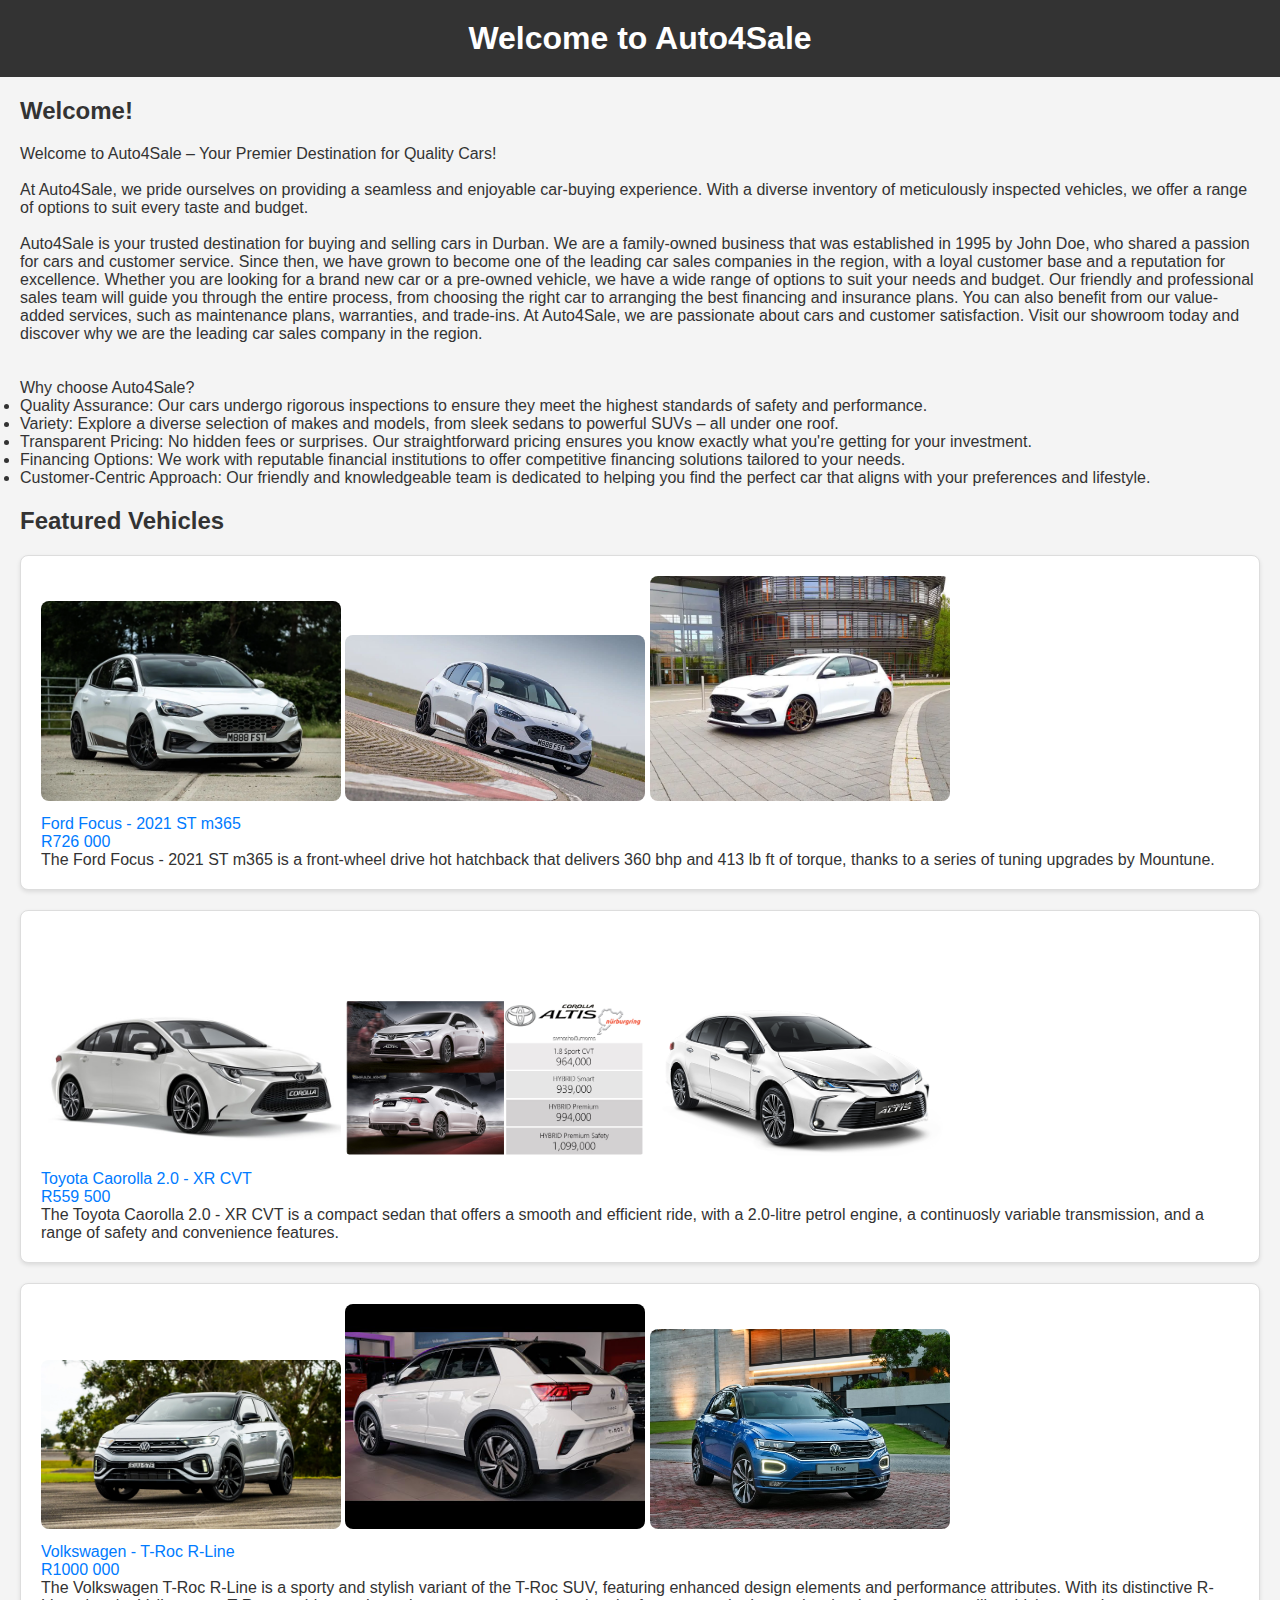
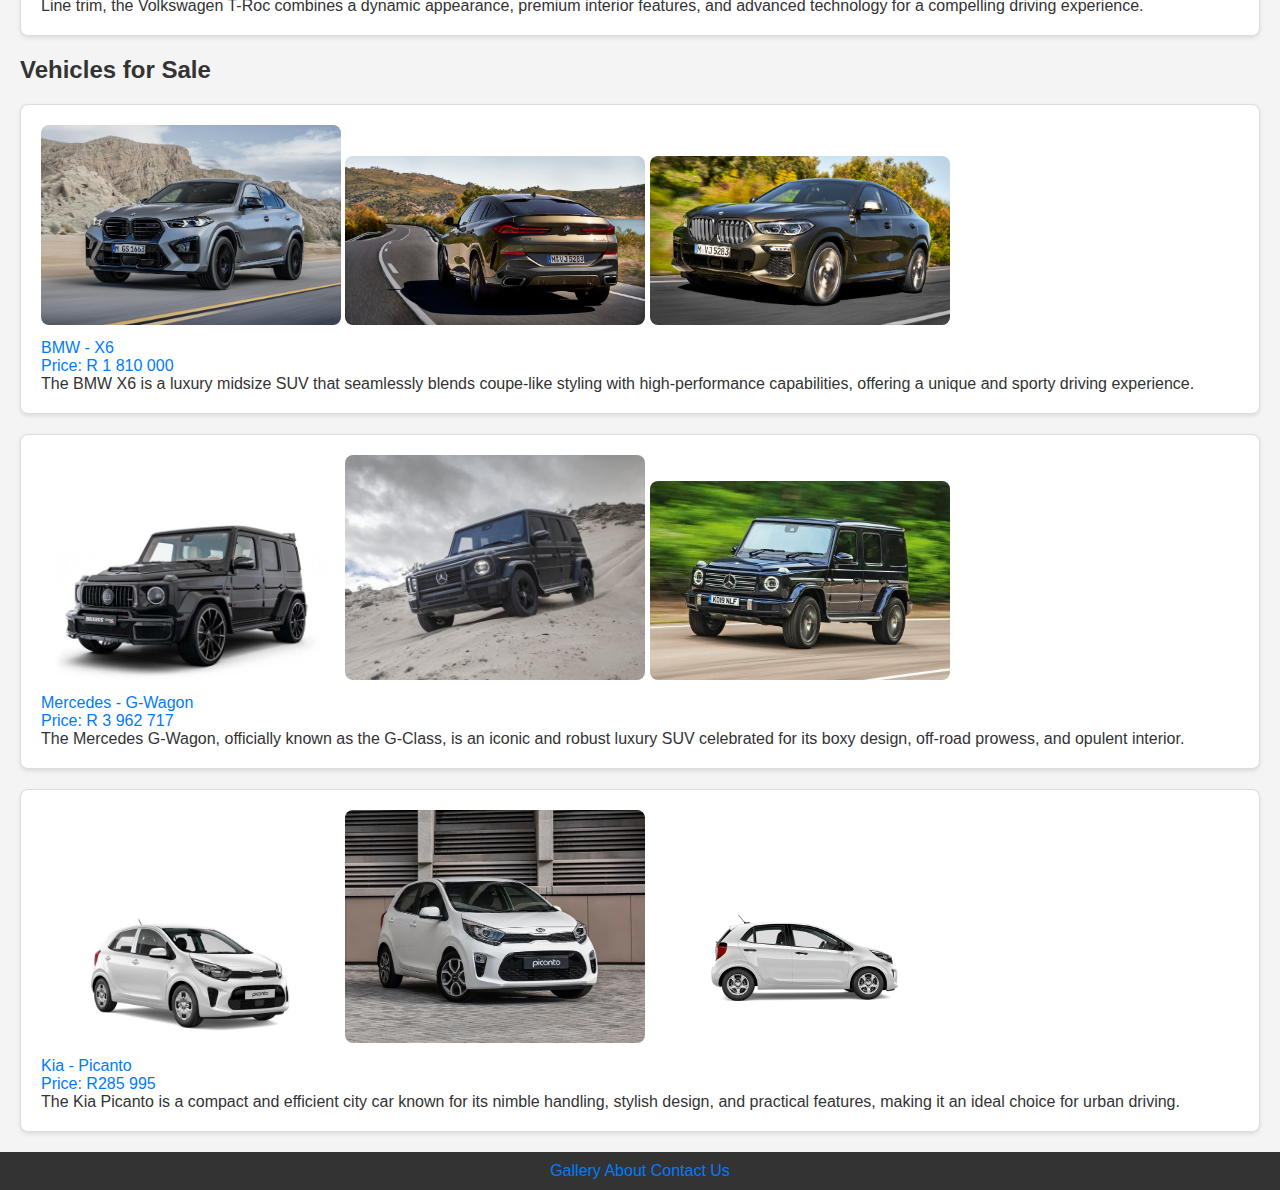
<file: index.html>
<!DOCTYPE html>
<html lang="en">
<head>
    <meta charset="UTF-8">
    <meta name="viewport" content="width=device-width, initial-scale=1.0">
    <link rel="stylesheet" href="style.css">
    <title>Auto4Sale</title>
</head>
<body>

    <header>
        <h1>Welcome to Auto4Sale</h1>
    </header>
    
    <section id="about">
        <h2>Welcome!</h2>
        <p>Welcome to Auto4Sale – Your Premier Destination for Quality Cars!</p>
        <br>
        <p>At Auto4Sale, we pride ourselves on providing a seamless and enjoyable car-buying experience. With a diverse inventory of meticulously inspected vehicles, we offer a range of options to suit every taste and budget.</p>
        <br>
        <p>Auto4Sale is your trusted destination for buying and selling cars in Durban. We are a family-owned business that was established in 1995 by John Doe, who shared a passion for cars and customer service. Since then, we have grown to become one of the leading car sales companies in the region, with a loyal customer base and a reputation for excellence. Whether you are looking for a brand new car or a pre-owned vehicle, we have a wide range of options to suit your needs and budget. Our friendly and professional sales team will guide you through the entire process, from choosing the right car to arranging the best financing and insurance plans. You can also benefit from our value-added services, such as maintenance plans, warranties, and trade-ins. At Auto4Sale, we are passionate about cars and customer satisfaction. Visit our showroom today and discover why we are the leading car sales company in the region.</p>
        <br>
        <br>
        <p>Why choose Auto4Sale?</p>
        <li>Quality Assurance: Our cars undergo rigorous inspections to ensure they meet the highest standards of safety and performance.</li>
        <li>Variety: Explore a diverse selection of makes and models, from sleek sedans to powerful SUVs – all under one roof.</li>
        <li>Transparent Pricing: No hidden fees or surprises. Our straightforward pricing ensures you know exactly what you're getting for your investment.</li>
        <li>Financing Options: We work with reputable financial institutions to offer competitive financing solutions tailored to your needs.</li>
        <li>Customer-Centric Approach: Our friendly and knowledgeable team is dedicated to helping you find the perfect car that aligns with your preferences and lifestyle.</li>
    </section>

    <section id="featured">
        <h2>Featured Vehicles</h2>
        <!-- Featured vehicles list goes here -->
        <!-- Example: -->
        <div class="vehicle">
            <img src="images/ford.webp" width="300" height="300" alt="Car 1"> <img src="images/ford4.jpg" width="300" height="300" alt="Car 1"> <img src="images/ford3.webp" width="300" height="300" alt="Car 1">
            <a href="ford.html"><p>Ford Focus - 2021 ST m365</p></a>
            <a href="ford.html"><p>R726 000</p></a>
            <p>The Ford Focus - 2021 ST m365 is a front-wheel drive hot hatchback that delivers 360 bhp and 413 lb ft of torque, thanks to a series of tuning upgrades by  Mountune.</p>
        </div>
        <div class="vehicle">
            <img src="images/toyota.jpg" width="300" height="300" alt="Car 2"> <img src="images/toyota3.jpg" width="300" height="300" alt="Car 2"> <img src="images/toyota1.png" width="300" height="300" alt="Car 2">
            <a href="toyota.html"><p>Toyota Caorolla 2.0 - XR CVT</p></a>
            <a href="ford.html"><p>R559 500</p></a>
            <p>The Toyota Caorolla 2.0 - XR CVT is a compact sedan that offers a smooth and efficient ride, with a 2.0-litre petrol engine, a continuosly variable transmission, and a range of safety and convenience features.</p>
            
        </div>
        <div class="vehicle">
            <img src="images/VW.webp" width="300" height="300" alt="Car 3"> <img src="images/vw1.jpg" width="300" height="300" alt="Car 2"> <img src="images/vw3.jpg" width="300" height="300" alt="Car 2">
            <a href="volkswagen.html"><p>Volkswagen - T-Roc R-Line</p></a> 
            <a href="ford.html"><p>R1000 000</p></a>
            <p>The Volkswagen T-Roc R-Line is a sporty and stylish variant of the T-Roc SUV, featuring enhanced design elements and performance attributes. With its distinctive R-Line trim, the Volkswagen T-Roc combines a dynamic appearance, premium interior features, and advanced technology for a compelling driving experience.</p>
            
        </div>
    </section>
    
    <section id="forsale">
        <h2>Vehicles for Sale</h2>
        <!-- Vehicles for sale list goes here -->
        <!-- Example: -->
        <div class="vehicle">
            <img src="images/bmw.jpg" width="300" height="300" alt="Car 4"> <img src="images/x6%205.webp" width="300" height="300" alt="Car 4"> <img src="images/X5%204.jpg" width="300" height="300" alt="Car 4">
            <a href="bmw.html"><p>BMW - X6</p></a> 
            <a href="bmw.html"><p>Price: R 1 810 000</p></a> 
            <p>The BMW X6 is a luxury midsize SUV that seamlessly blends coupe-like styling with high-performance capabilities, offering a unique and sporty driving experience.</p>
        </div>
        <div class="vehicle">
            <img src="images/mercedes.jpg" width="300" height="300" alt="Car 5"> <img src="images/gwagon3.jpg" width="300" height="300" alt="Car 5"> <img src="images/gwagon1.webp" width="300" height="300" alt="Car 5">
            <a href="mercedes.html"><p>Mercedes - G-Wagon</p></a> 
            <a href="mercedes.html"><p>Price: R 3 962 717</p></a>
            <p>The Mercedes G-Wagon, officially known as the G-Class, is an iconic and robust luxury SUV celebrated for its boxy design, off-road prowess, and opulent interior.</p>
        </div>
        <div class="vehicle">
            <img src="images/kia.jpg" width="300" height="300" alt="Car 5"> <img src="images/kia2.webp" width="300" height="300" alt="Car 5"> <img src="images/kia3.webp" width="300" height="300" alt="Car 5">
            <a href="kia.html"><p>Kia - Picanto</p></a>
            <a href="kia.html"><p>Price: R285 995</p></a>
            <p>The Kia Picanto is a compact and efficient city car known for its nimble handling, stylish design, and practical features, making it an ideal choice for urban driving.</p>
        </div>
    </section>

    <footer>
        <a href="forsale.html">Gallery</a>
        <a href="about.html">About</a>
        <a href="contact.html">Contact Us</a>
    </footer>

</body>
</html>
</file>
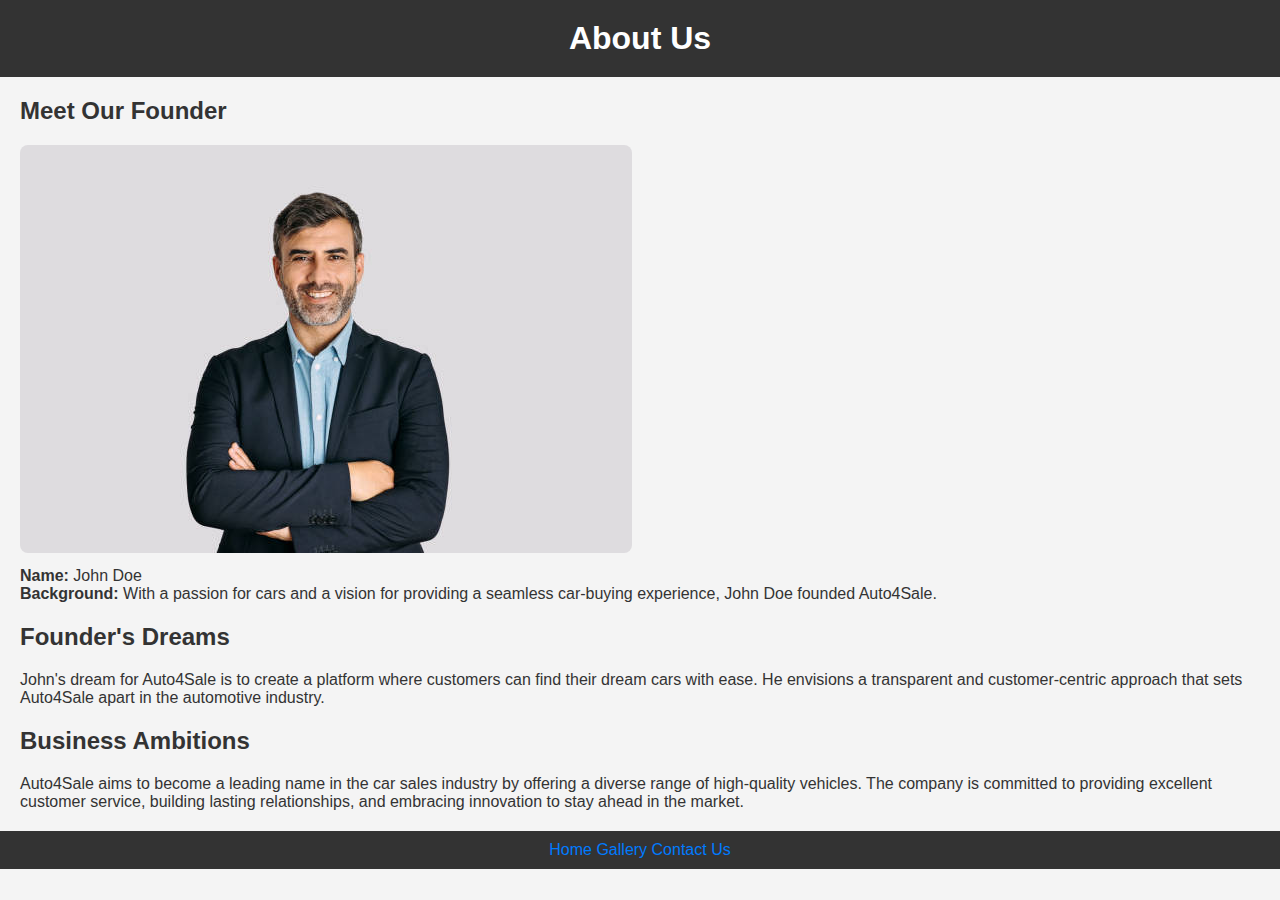
<file: about.html>
<!DOCTYPE html>
<html lang="en">
<head>
    <meta charset="UTF-8">
    <meta name="viewport" content="width=device-width, initial-scale=1.0">
    <link rel="stylesheet" href="style.css">
    <title>Auto4Sale</title>
</head>
<body>

    <header>
        <h1>About Us</h1>
    </header>

    <section id="founder">
        <h2>Meet Our Founder</h2>
        <img src="images/businessman.jpg" alt="Founder Image">
        <p><strong>Name:</strong> John Doe</p>
        <p><strong>Background:</strong> With a passion for cars and a vision for providing a seamless car-buying experience, John Doe founded Auto4Sale.</p>
    </section>

    <section id="dreams">
        <h2>Founder's Dreams</h2>
        <p>John's dream for Auto4Sale is to create a platform where customers can find their dream cars with ease. He envisions a transparent and customer-centric approach that sets Auto4Sale apart in the automotive industry.</p>
    </section>

    <section id="ambitions">
        <h2>Business Ambitions</h2>
        <p>Auto4Sale aims to become a leading name in the car sales industry by offering a diverse range of high-quality vehicles. The company is committed to providing excellent customer service, building lasting relationships, and embracing innovation to stay ahead in the market.</p>
    </section>

    <footer>
        <a href="index.html">Home</a>
        <a href="forsale.html">Gallery</a>
        <a href="contact.html">Contact Us</a>
    </footer>

</body>
</html>
</file>
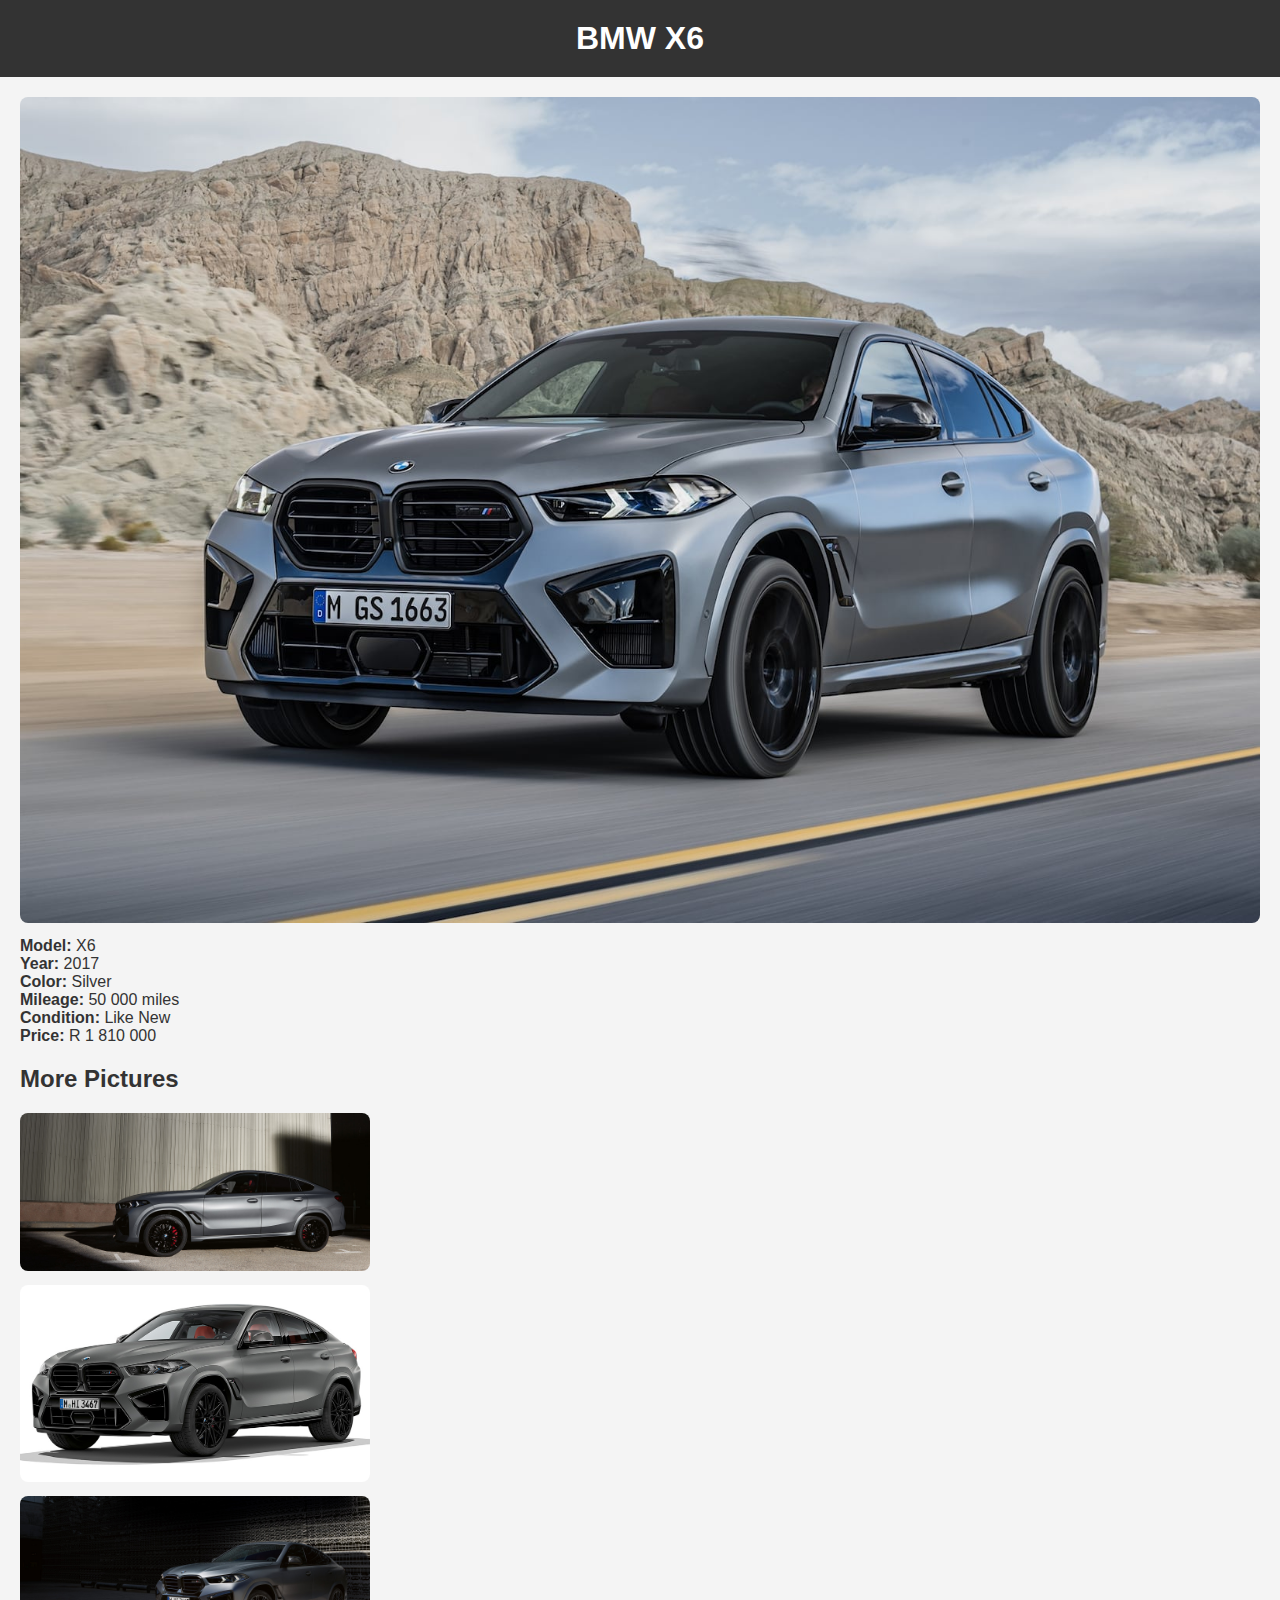
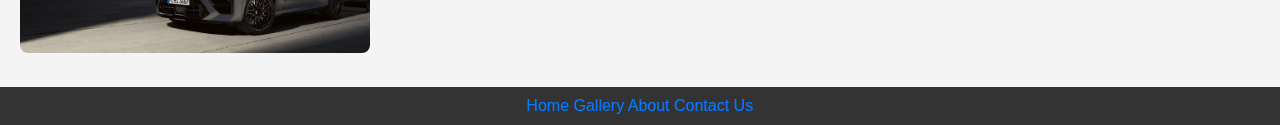
<file: bmw.html>
<!DOCTYPE html>
<html lang="en">
<head>
    <meta charset="UTF-8">
    <meta name="viewport" content="width=device-width, initial-scale=1.0">
    <link rel="stylesheet" href="style.css">
    <title>BMW X6 | Auto4Sale</title>
</head>
<body>

    <header>
        <h1>BMW X6</h1>
    </header>

    <section id="car-details">
        <img src="images/bmw.jpg" alt="Car 2">
        <p><strong>Model:</strong> X6</p>
        <p><strong>Year:</strong> 2017</p>
        <p><strong>Color:</strong> Silver</p>
        <p><strong>Mileage:</strong> 50 000 miles</p>
        <p><strong>Condition:</strong> Like New</p>
        <p><strong>Price:</strong> R 1 810 000</p>
    </section>

    <section id="car-gallery">
        <h2>More Pictures</h2>
        <div class="image">
            <img src="images/bmw1.jpg" width="350" height="350" alt="Car 1 - Image 1">
        </div>
        <div class="image">
            <img src="images/bmw2.jpg" width="350" height="350" alt="Car 1 - Image 2">
        </div>
        <div class="image">
            <img src="images/bmw3.jpg" width="350" height="350" alt="Car 1 - Image 3">
        </div>
    </section>

    <footer>
        <a href="index.html">Home</a>
        <a href="forsale.html">Gallery</a>
        <a href="about.html">About</a>
        <a href="contact.html">Contact Us</a>
    </footer>

</body>
</html>
</file>
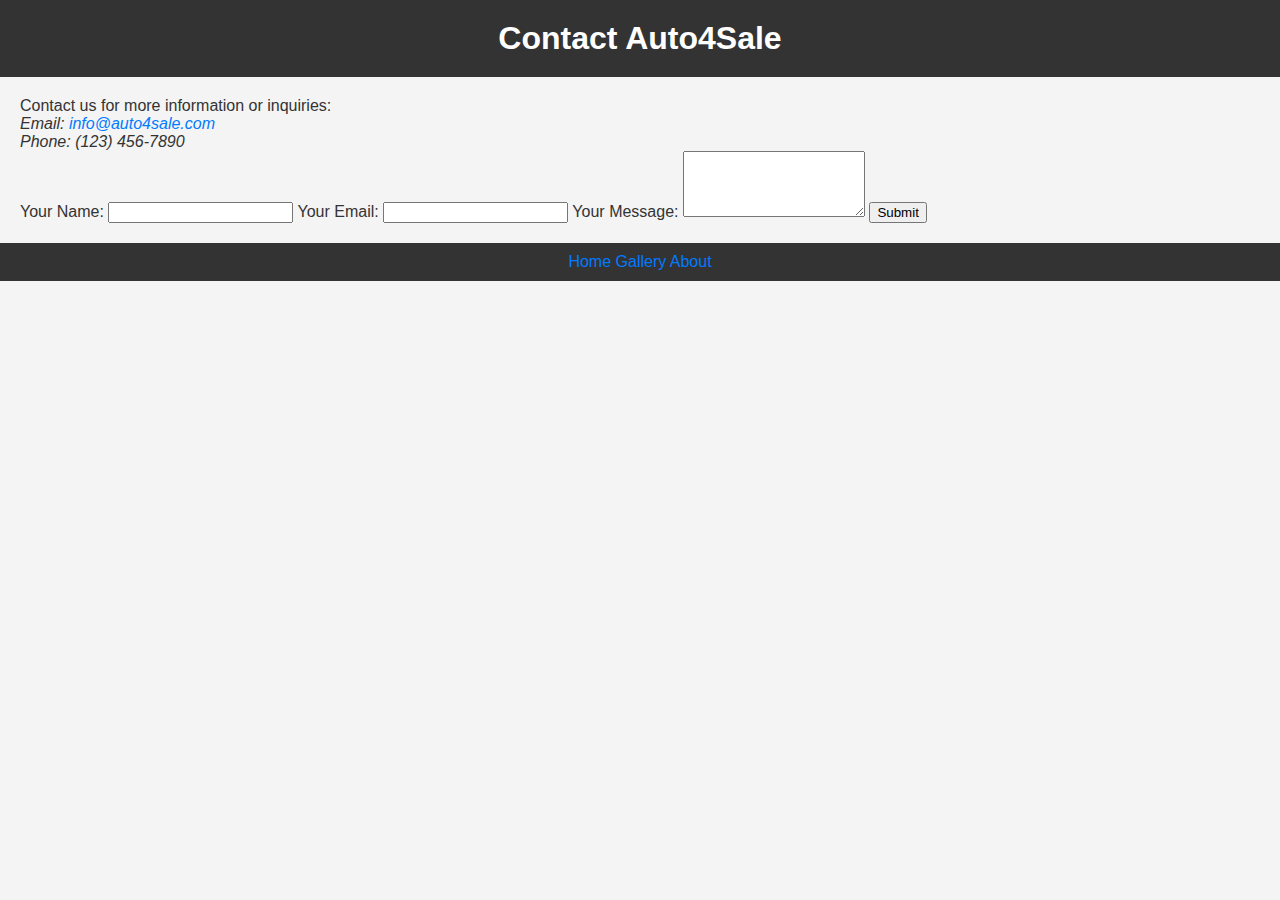
<file: contact.html>
<!DOCTYPE html>
<html lang="en">
<head>
    <meta charset="UTF-8">
    <meta name="viewport" content="width=device-width, initial-scale=1.0">
    <link rel="stylesheet" href="style.css">
    <title>Contact Auto4Sale</title>
</head>
<body>

    <header>
        <h1>Contact Auto4Sale</h1>
    </header>

    <section id="contact">
        <p>Contact us for more information or inquiries:</p>
        <address>
            Email: <a href="mailto:info@auto4sale.com">info@auto4sale.com</a><br>
            Phone: (123) 456-7890
        </address>
        <form action="#" method="post">
            <label for="name">Your Name:</label>
            <input type="text" id="name" name="name" required>

            <label for="email">Your Email:</label>
            <input type="email" id="email" name="email" required>

            <label for="message">Your Message:</label>
            <textarea id="message" name="message" rows="4" required></textarea>

            <button type="submit">Submit</button>
        </form>
    </section>

    <footer>
        <a href="index.html">Home</a>
        <a href="forsale.html">Gallery</a>
        <a href="about.html">About</a>
    </footer>

</body>
</html>
</file>
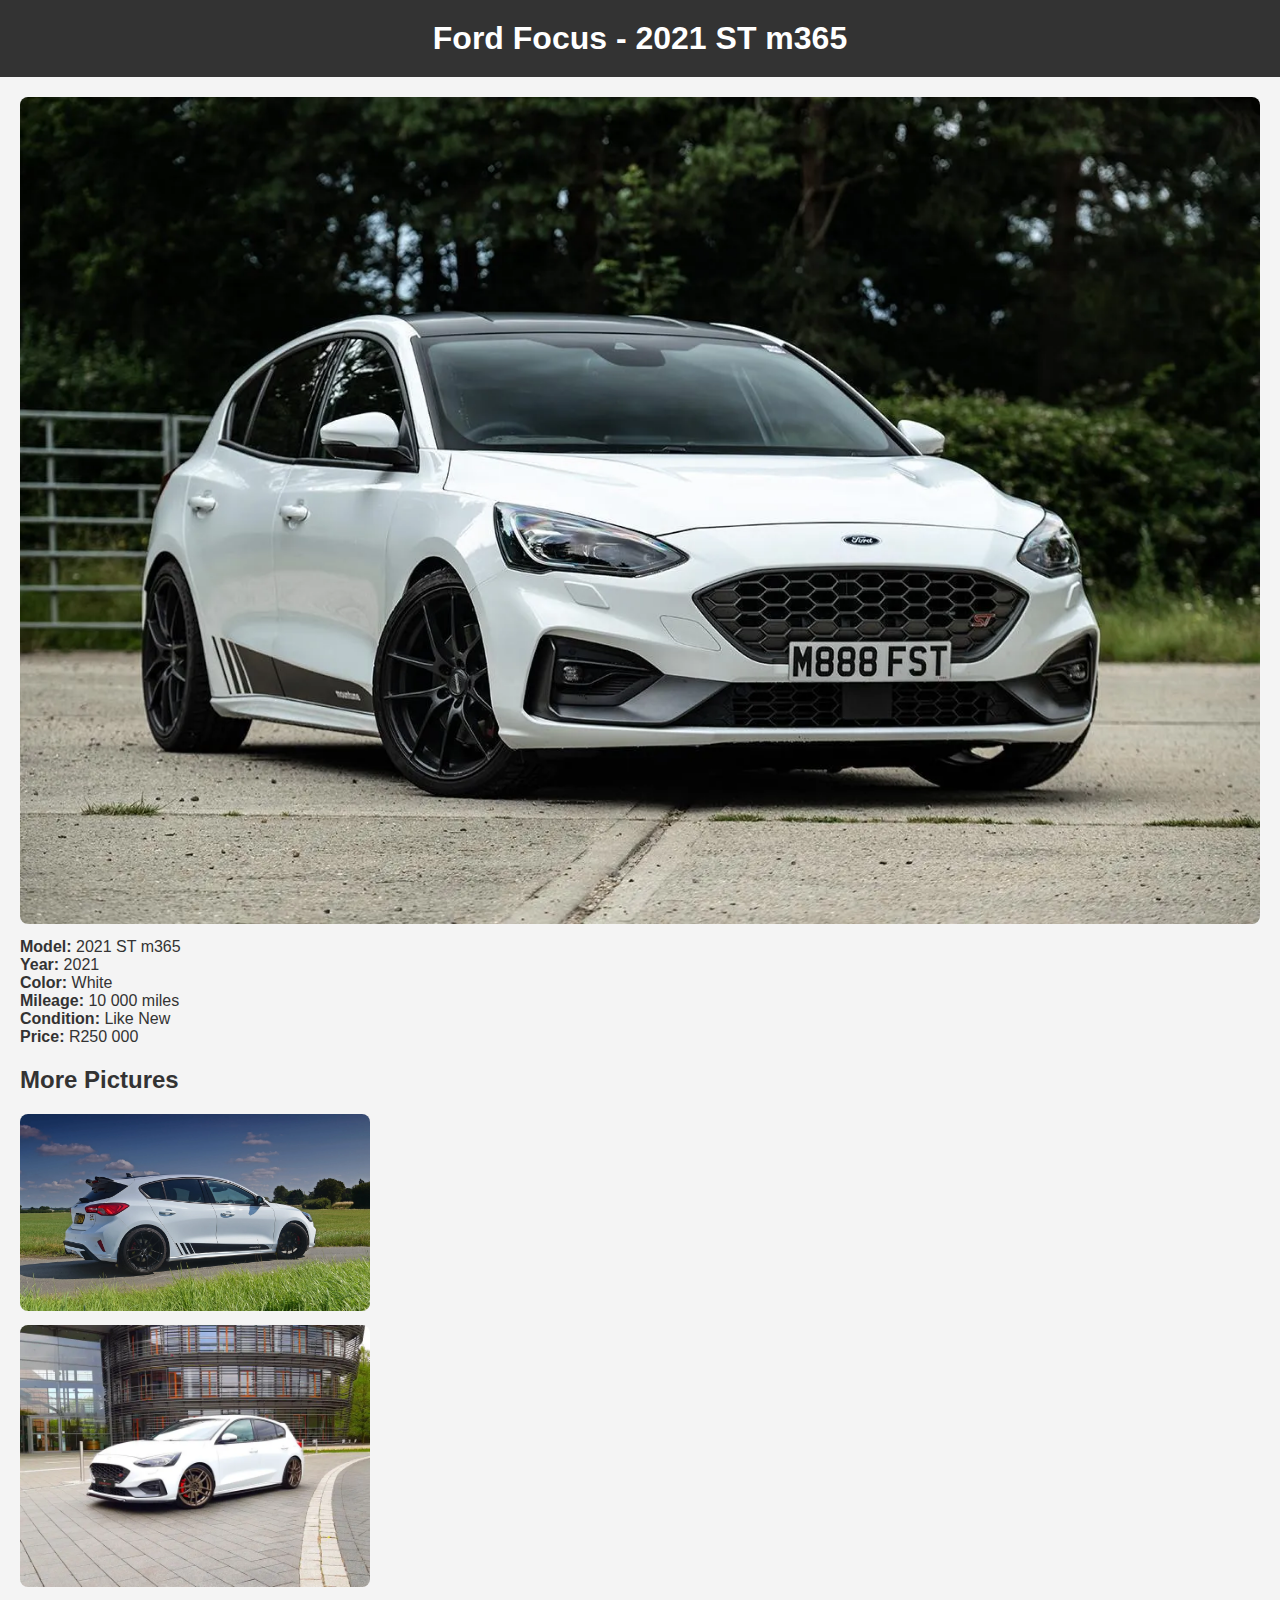
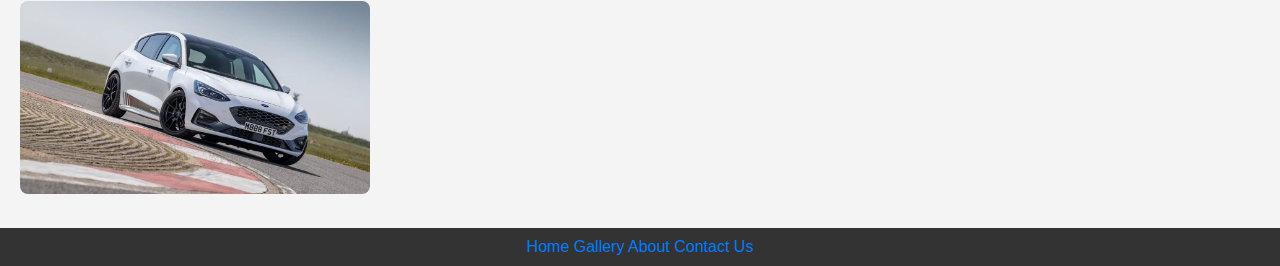
<file: ford.html>
<!DOCTYPE html>
<html lang="en">
<head>
    <meta charset="UTF-8">
    <meta name="viewport" content="width=device-width, initial-scale=1.0">
    <link rel="stylesheet" href="style.css">
    <title>Ford Focus - 2021 ST m365 | Auto4Sale</title>
</head>
<body>

    <header>
        <h1>Ford Focus - 2021 ST m365</h1>
    </header>

    <section id="car-details">
        <img src="images/ford.webp" alt="Car 1">
        <p><strong>Model:</strong> 2021 ST m365</p>
        <p><strong>Year:</strong> 2021</p>
        <p><strong>Color:</strong> White</p>
        <p><strong>Mileage:</strong> 10 000 miles</p>
        <p><strong>Condition:</strong> Like New</p>
        <p><strong>Price:</strong> R250 000</p>
    </section>

    <section id="car-gallery">
        <h2>More Pictures</h2>
        <div class="image">
            <img src="images/ford2.webp" width="350" height="350" alt="Car 1 - Image 1">
        </div>
        <div class="image">
            <img src="images/ford3.webp" width="350" height="350" alt="Car 1 - Image 2">
        </div>
        <div class="image">
            <img src="images/ford4.jpg" width="350" height="350" alt="Car 1 - Image 3">
        </div>
    </section>

    <footer>
        <a href="index.html">Home</a>
        <a href="forsale.html">Gallery</a>
        <a href="about.html">About</a>
        <a href="contact.html">Contact Us</a>
    </footer>

</body>
</html>
</file>
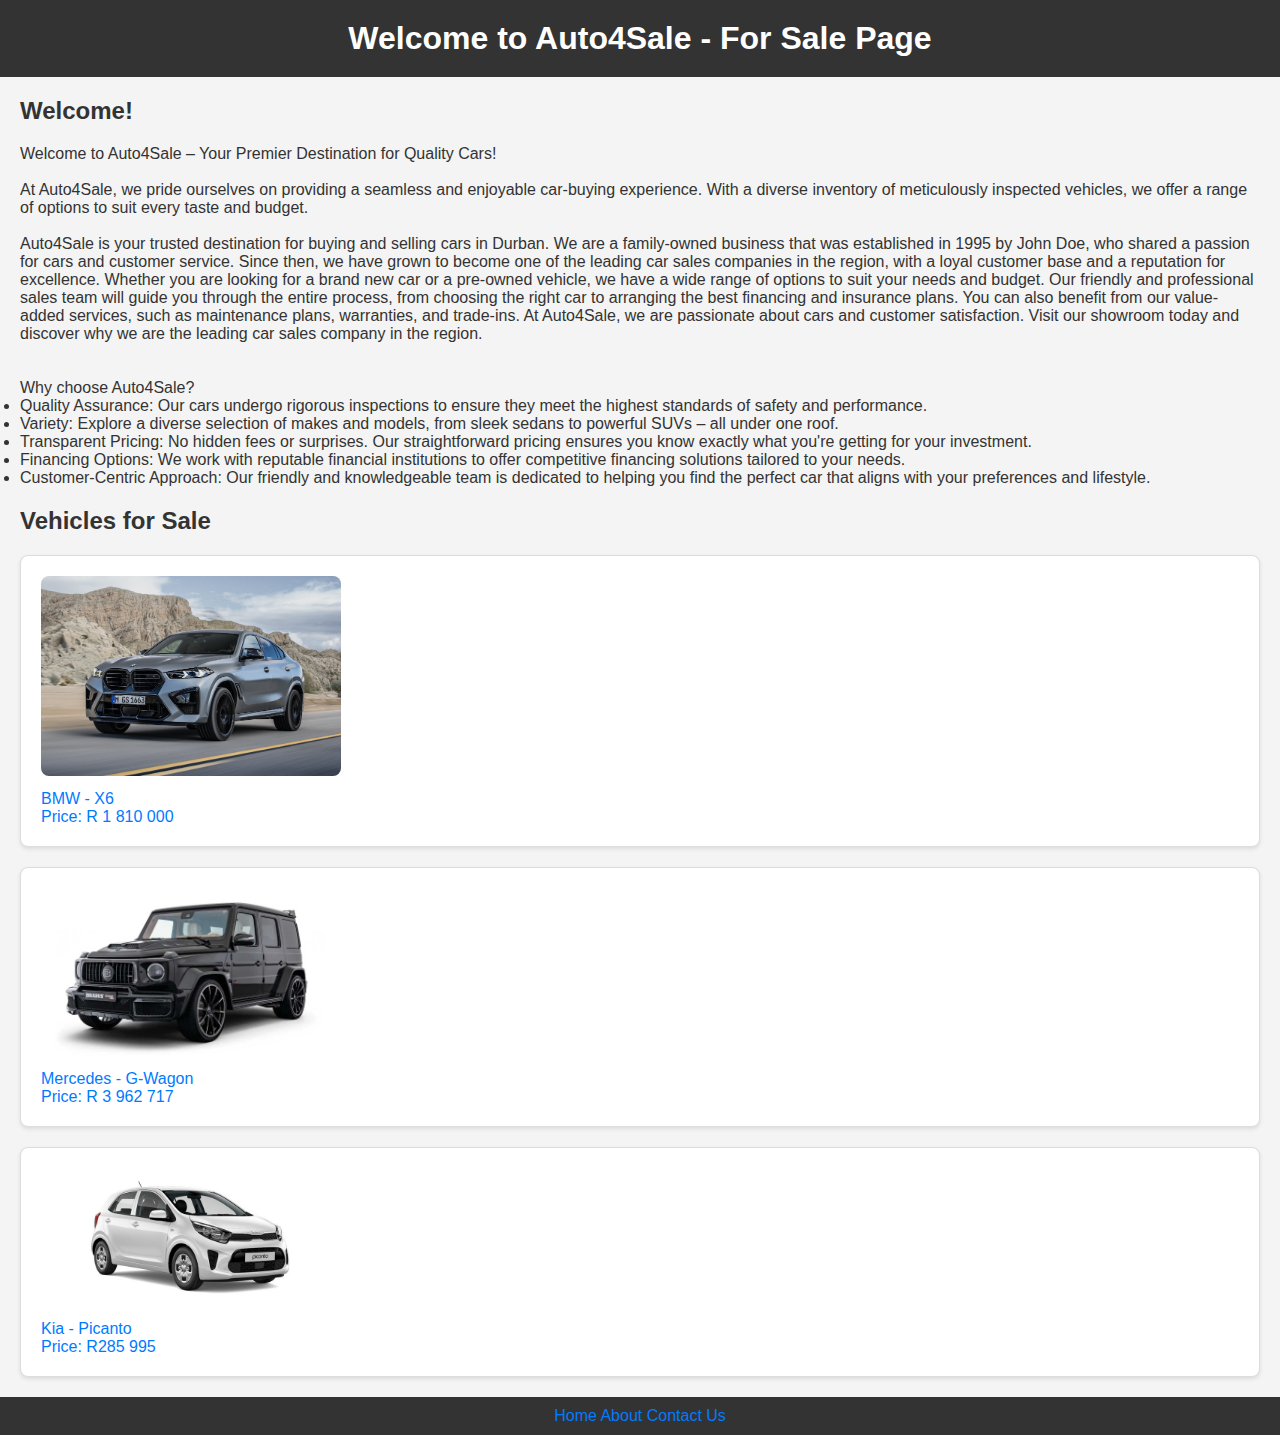
<file: forsale.html>
<!DOCTYPE html>
<html lang="en">
<head>
    <meta charset="UTF-8">
    <meta name="viewport" content="width=device-width, initial-scale=1.0">
    <link rel="stylesheet" href="style.css">
    <title>Auto4Sale</title>
</head>
<body>

    <header>
        <h1>Welcome to Auto4Sale - For Sale Page</h1>
    </header>
    
    <section id="about">
        <h2>Welcome!</h2>
        <p>Welcome to Auto4Sale – Your Premier Destination for Quality Cars!</p>
        <br>
        <p>At Auto4Sale, we pride ourselves on providing a seamless and enjoyable car-buying experience. With a diverse inventory of meticulously inspected vehicles, we offer a range of options to suit every taste and budget.</p>
        <br>
        <p>Auto4Sale is your trusted destination for buying and selling cars in Durban. We are a family-owned business that was established in 1995 by John Doe, who shared a passion for cars and customer service. Since then, we have grown to become one of the leading car sales companies in the region, with a loyal customer base and a reputation for excellence. Whether you are looking for a brand new car or a pre-owned vehicle, we have a wide range of options to suit your needs and budget. Our friendly and professional sales team will guide you through the entire process, from choosing the right car to arranging the best financing and insurance plans. You can also benefit from our value-added services, such as maintenance plans, warranties, and trade-ins. At Auto4Sale, we are passionate about cars and customer satisfaction. Visit our showroom today and discover why we are the leading car sales company in the region.</p>
        <br>
        <br>
        <p>Why choose Auto4Sale?</p>
        <li>Quality Assurance: Our cars undergo rigorous inspections to ensure they meet the highest standards of safety and performance.</li>
        <li>Variety: Explore a diverse selection of makes and models, from sleek sedans to powerful SUVs – all under one roof.</li>
        <li>Transparent Pricing: No hidden fees or surprises. Our straightforward pricing ensures you know exactly what you're getting for your investment.</li>
        <li>Financing Options: We work with reputable financial institutions to offer competitive financing solutions tailored to your needs.</li>
        <li>Customer-Centric Approach: Our friendly and knowledgeable team is dedicated to helping you find the perfect car that aligns with your preferences and lifestyle.</li>
    </section>

    <section id="forsale">
        <h2>Vehicles for Sale</h2>
        <!-- Vehicles for sale list goes here -->
        <!-- Example: -->
        <div class="vehicle">
            <img src="images/bmw.jpg" width="300" height="300" alt="Car 4">
            <a href="bmw.html"><p>BMW - X6</p></a> 
            <a href="bmw.html"><p>Price: R 1 810 000</p></a> 
        </div>
        <div class="vehicle">
            <img src="images/mercedes.jpg" width="300" height="300" alt="Car 5">
            <a href="mercedes.html"><p>Mercedes - G-Wagon</p></a> 
            <a href="mercedes.html"><p>Price: R 3 962 717</p></a>
        </div>
        <div class="vehicle">
            <img src="images/kia.jpg" width="300" height="300" alt="Car 5">
            <a href="kia.html"><p>Kia - Picanto</p></a>
            <a href="kia.html"><p>Price: R285 995</p></a>
        </div>
    </section>

    <footer>
        <a href="index.html">Home</a>
        <a href="about.html">About</a>
        <a href="contact.html">Contact Us</a>
    </footer>

</body>
</html>
</file>
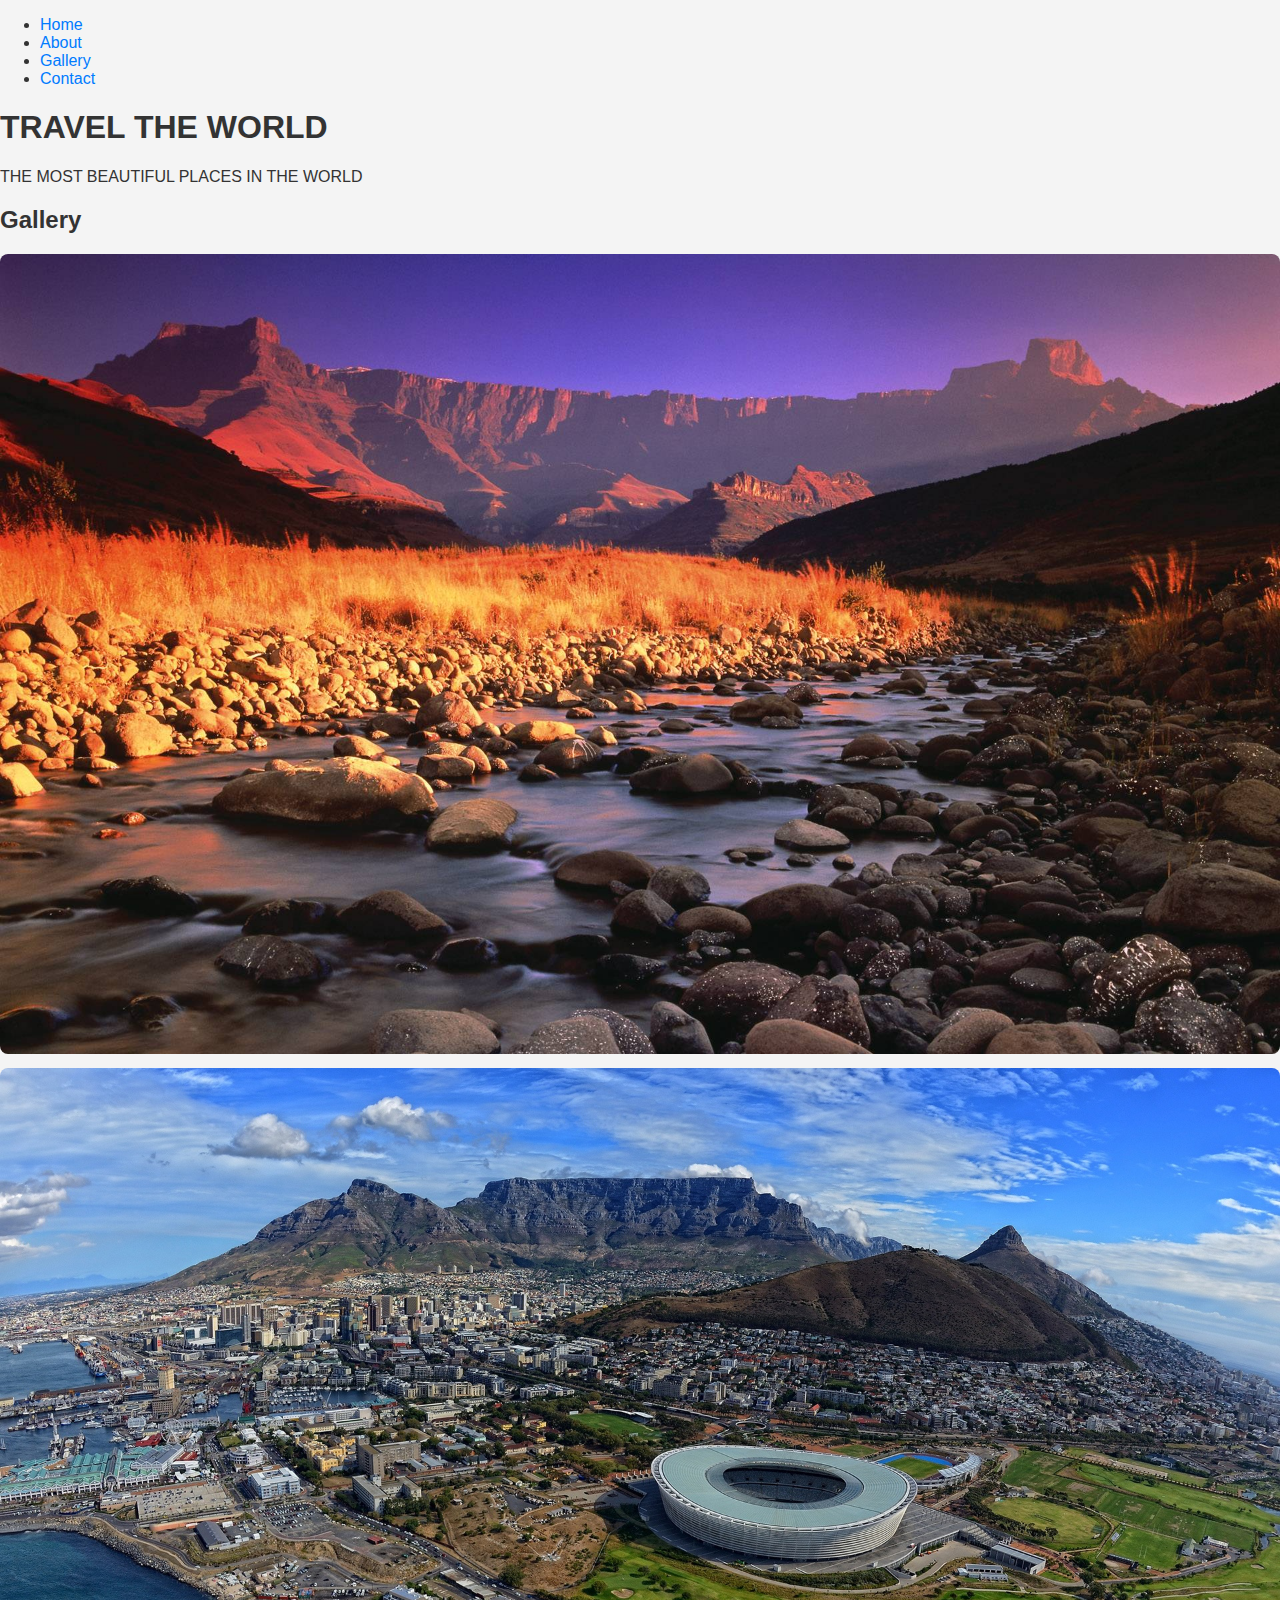
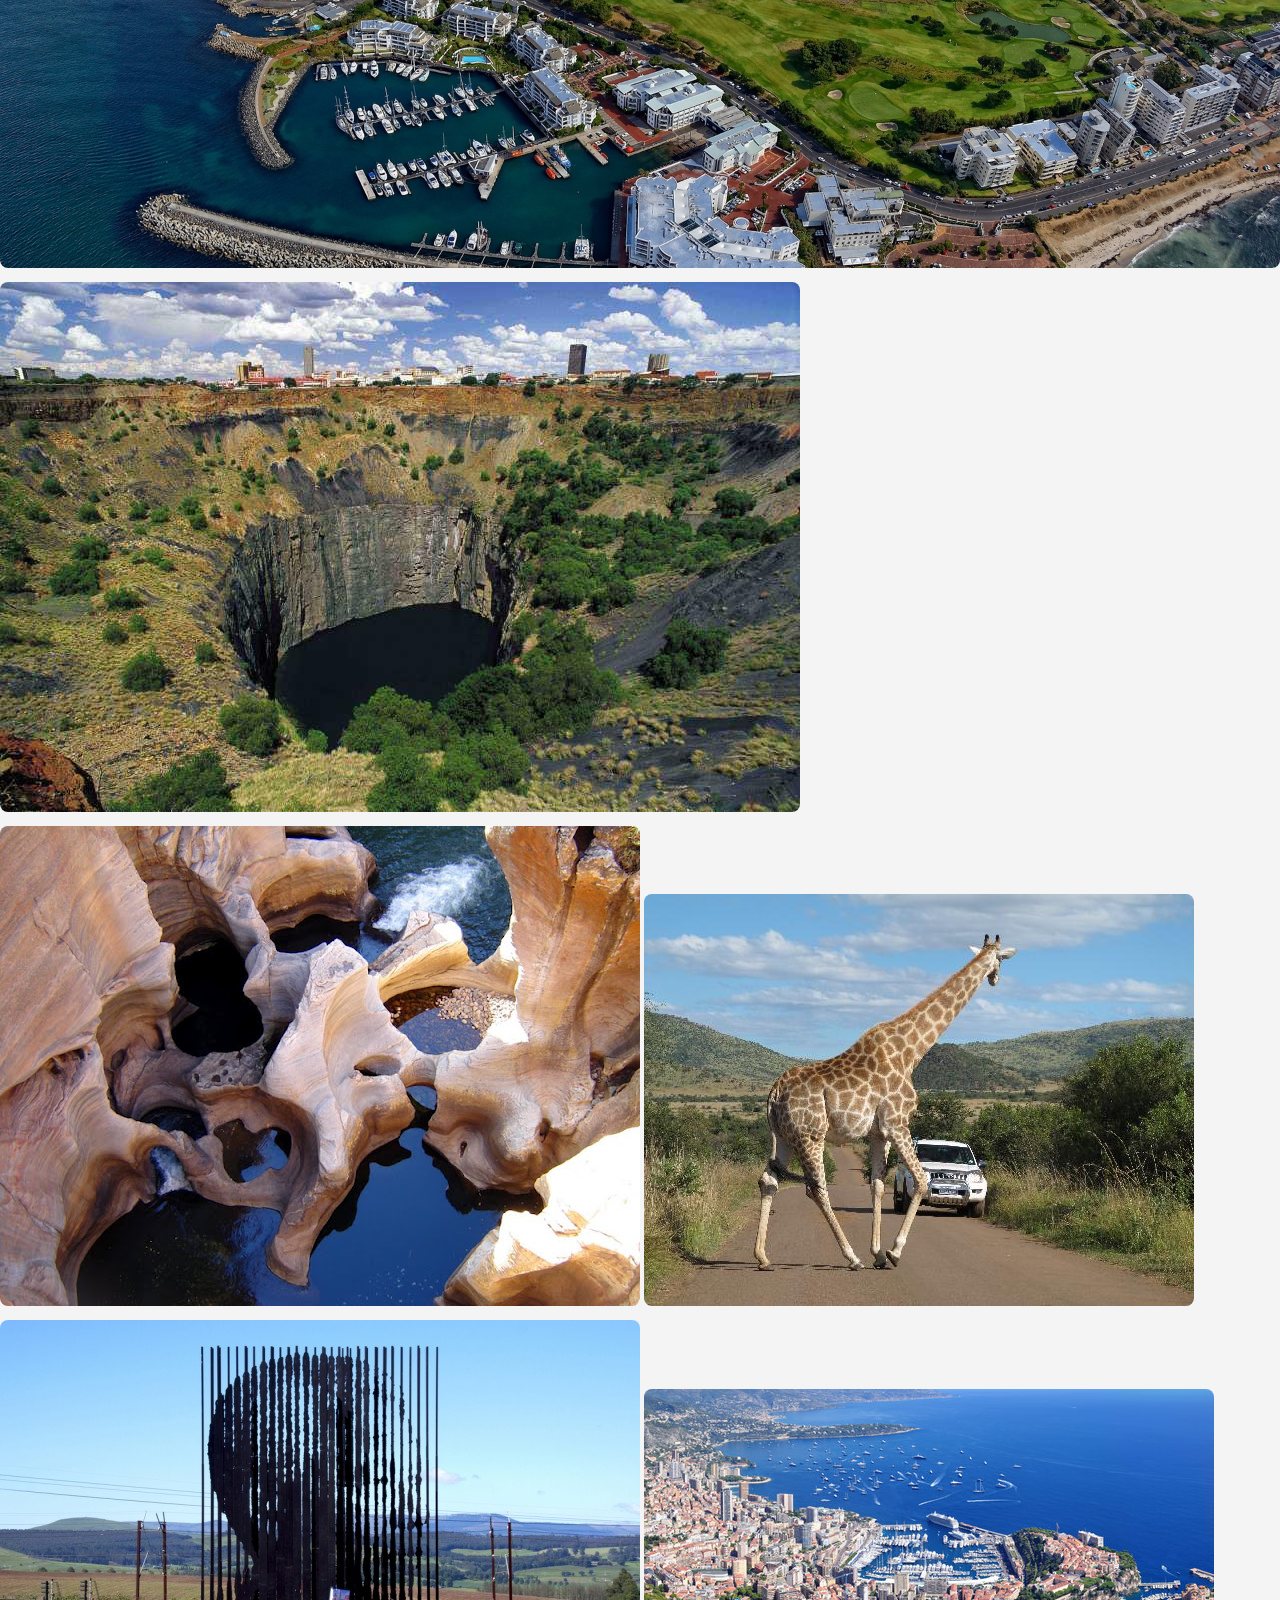
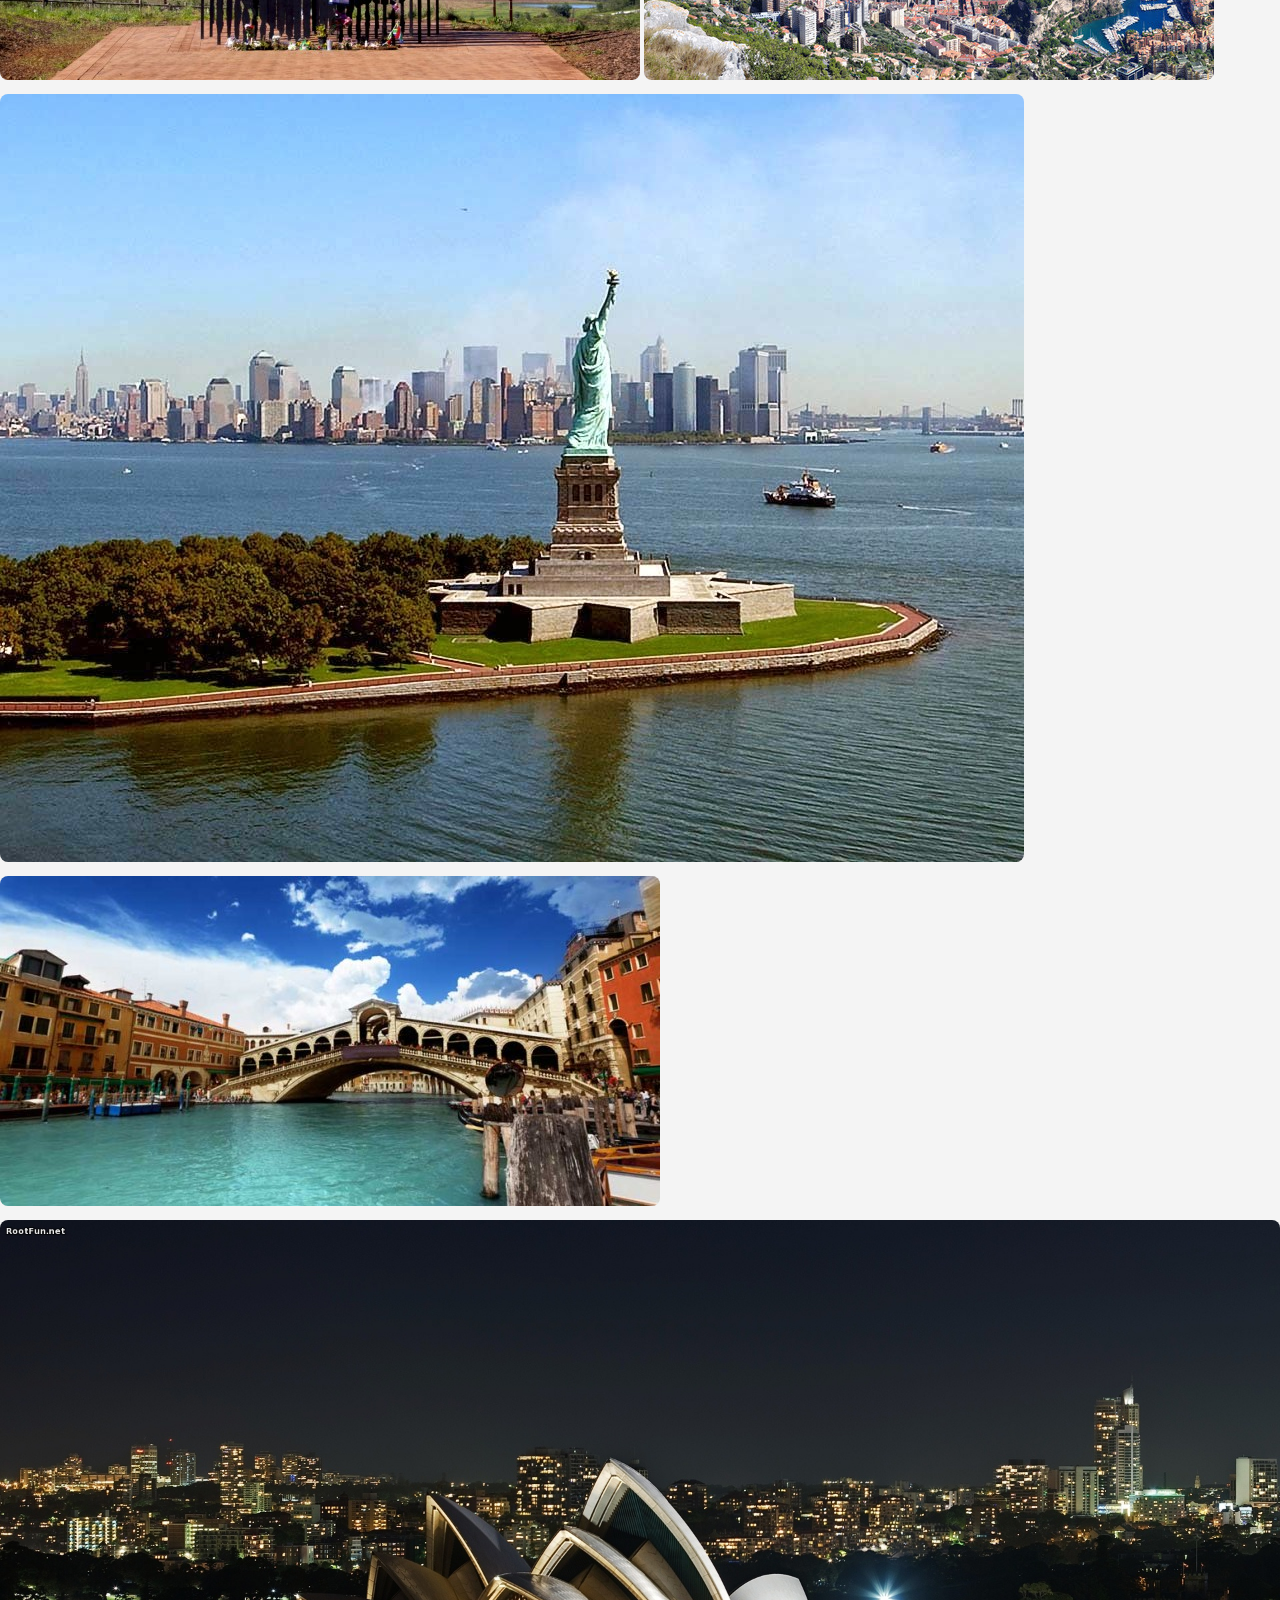
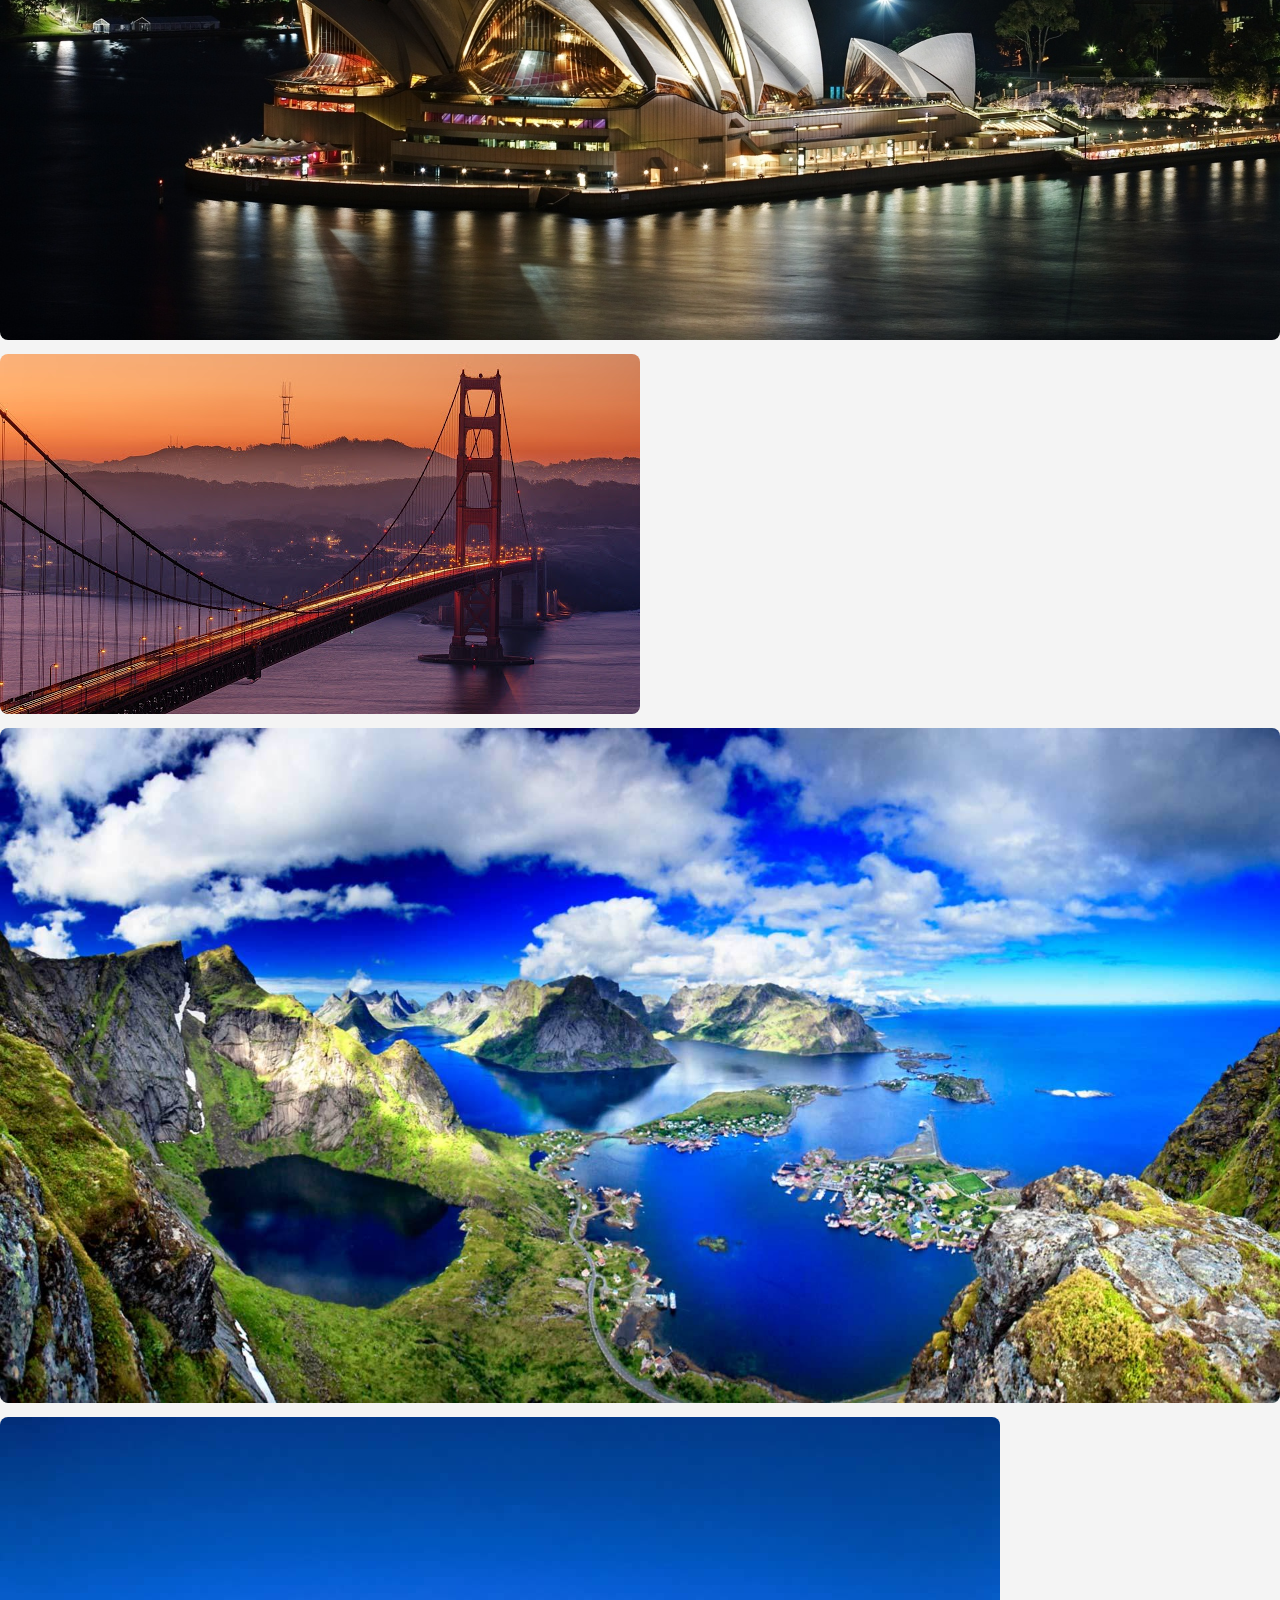
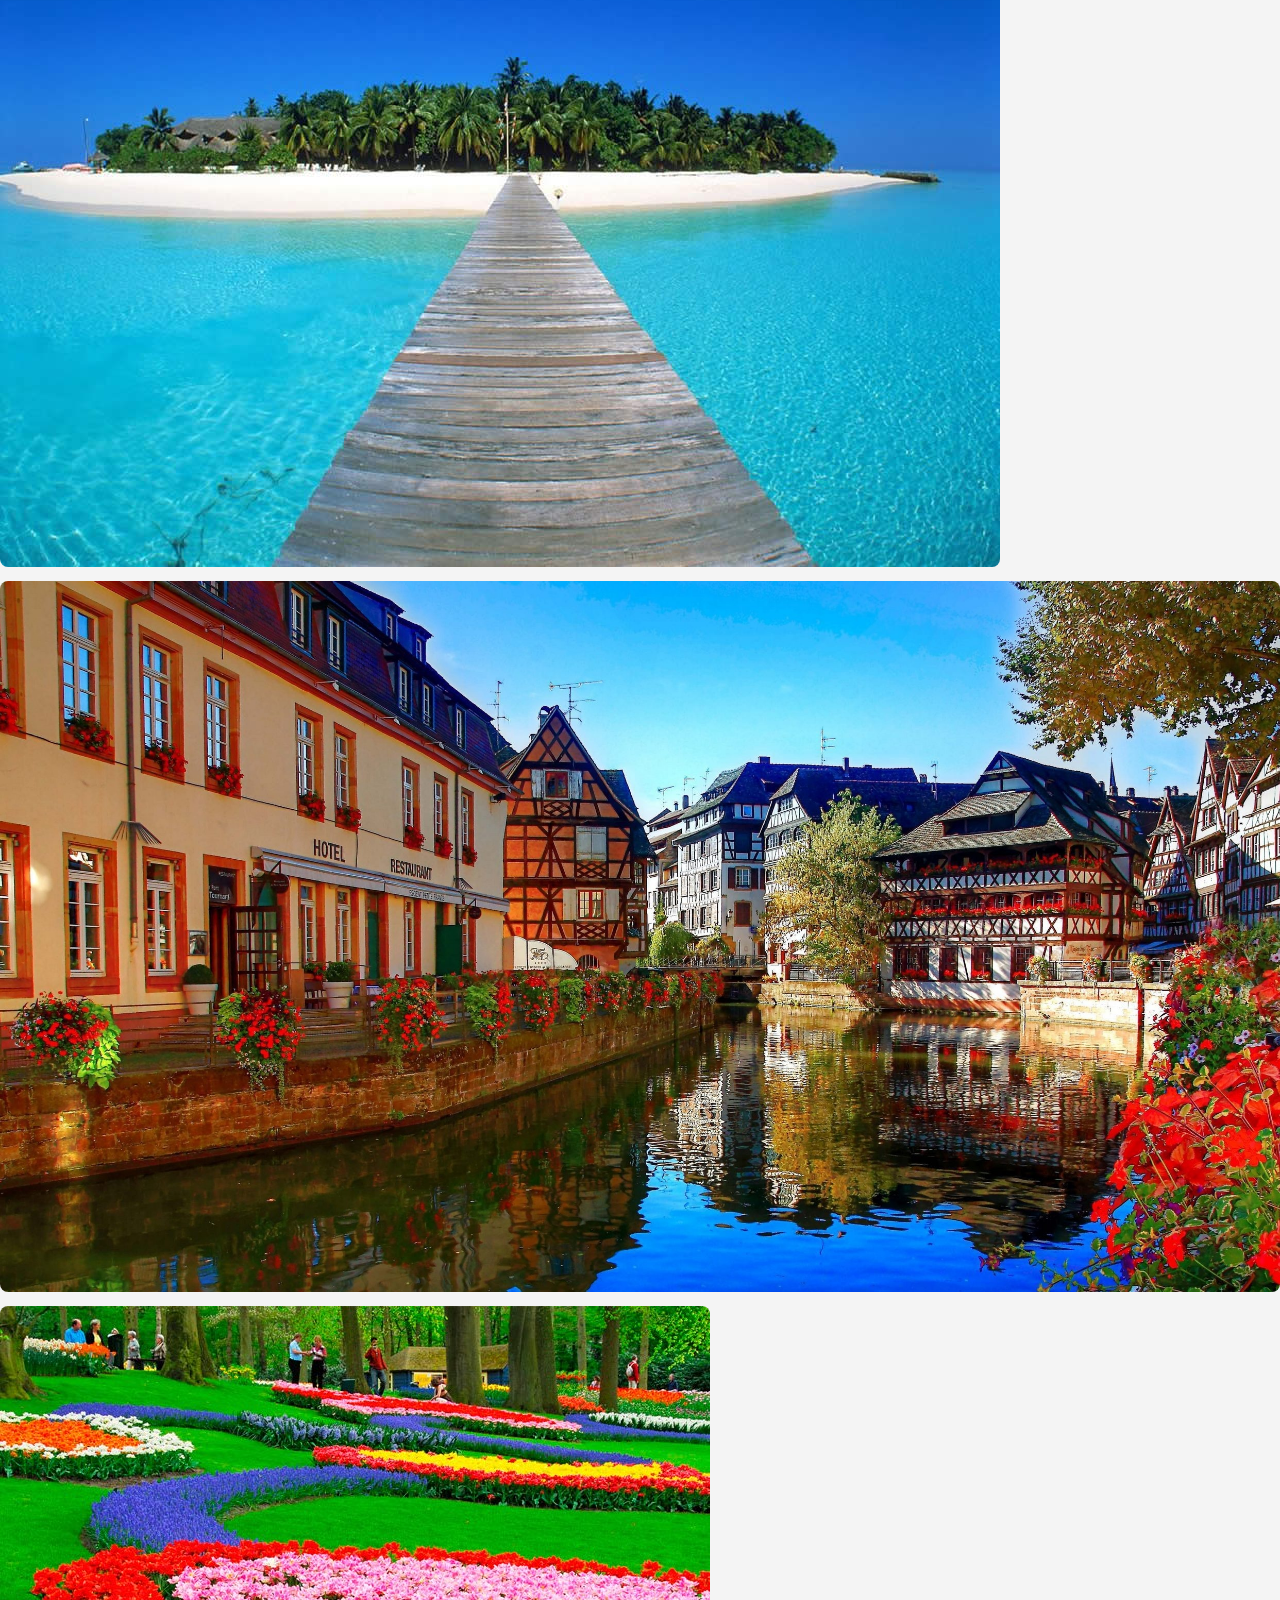
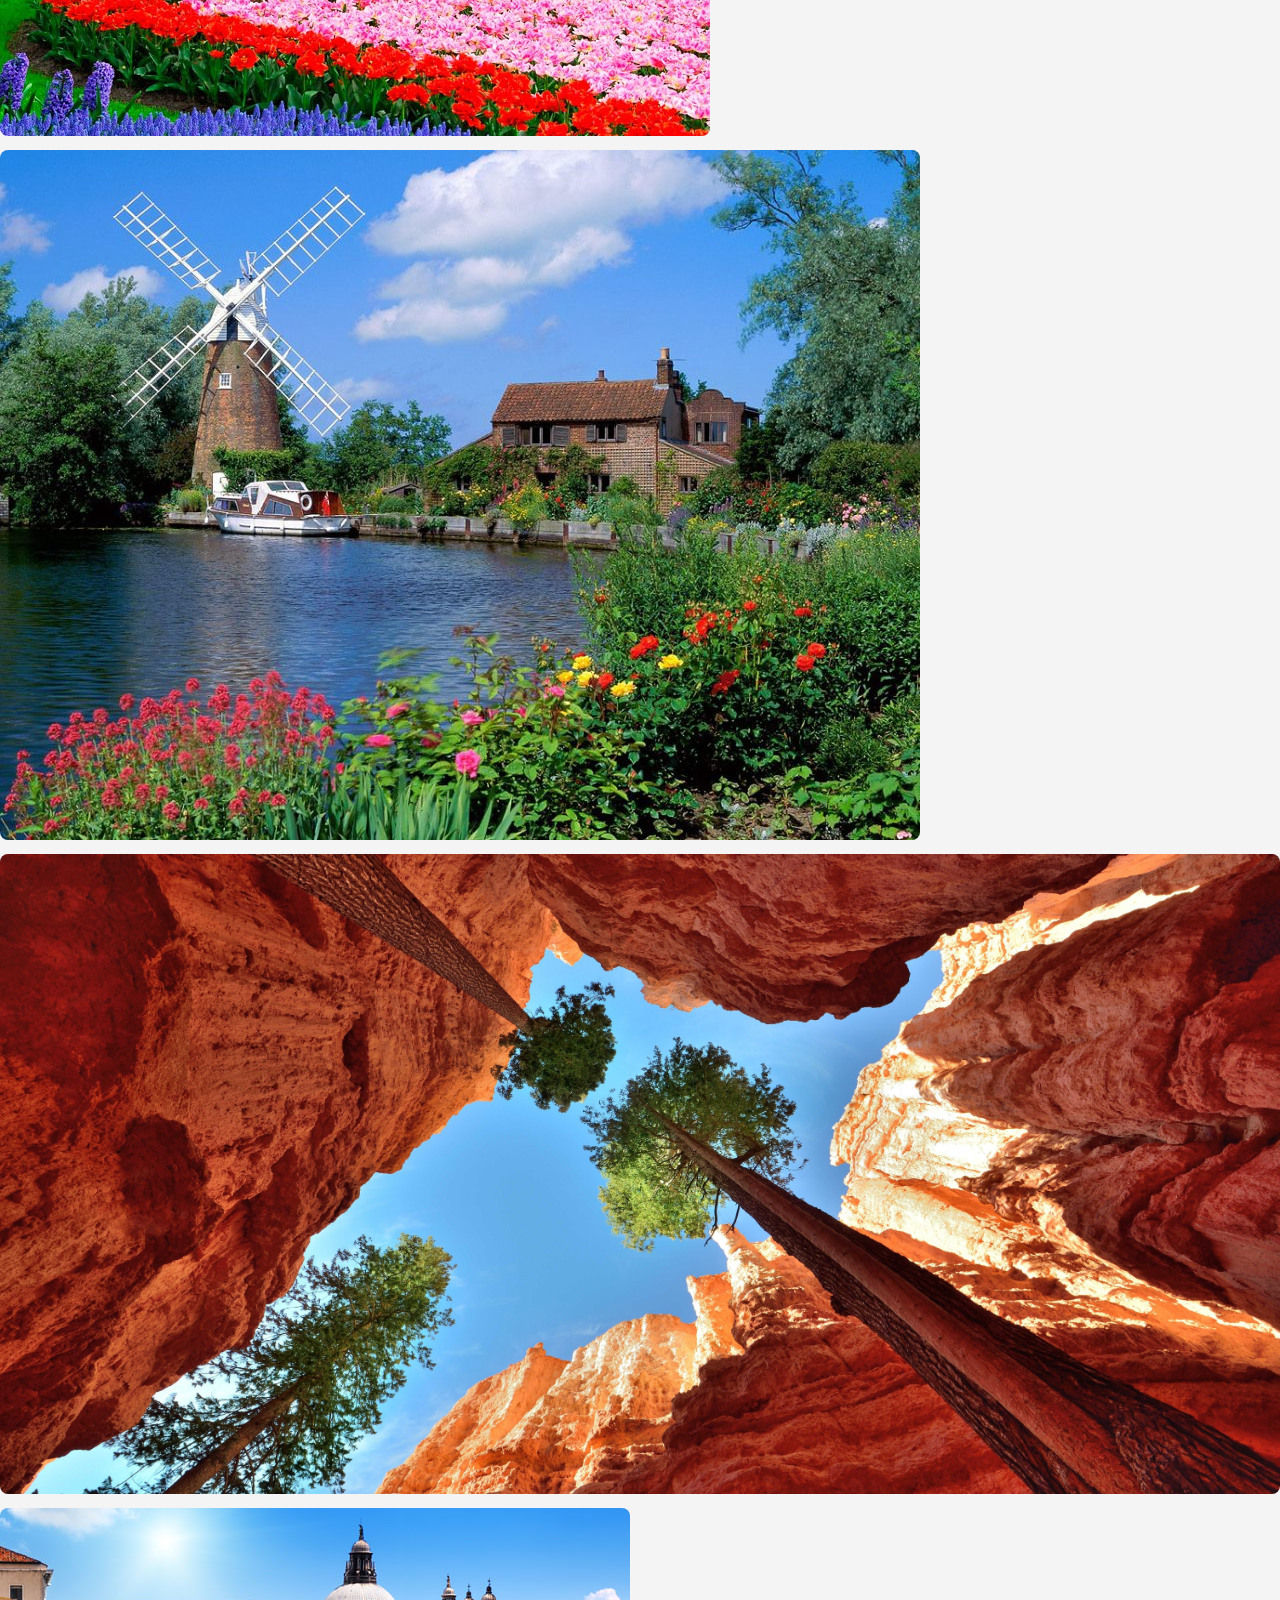
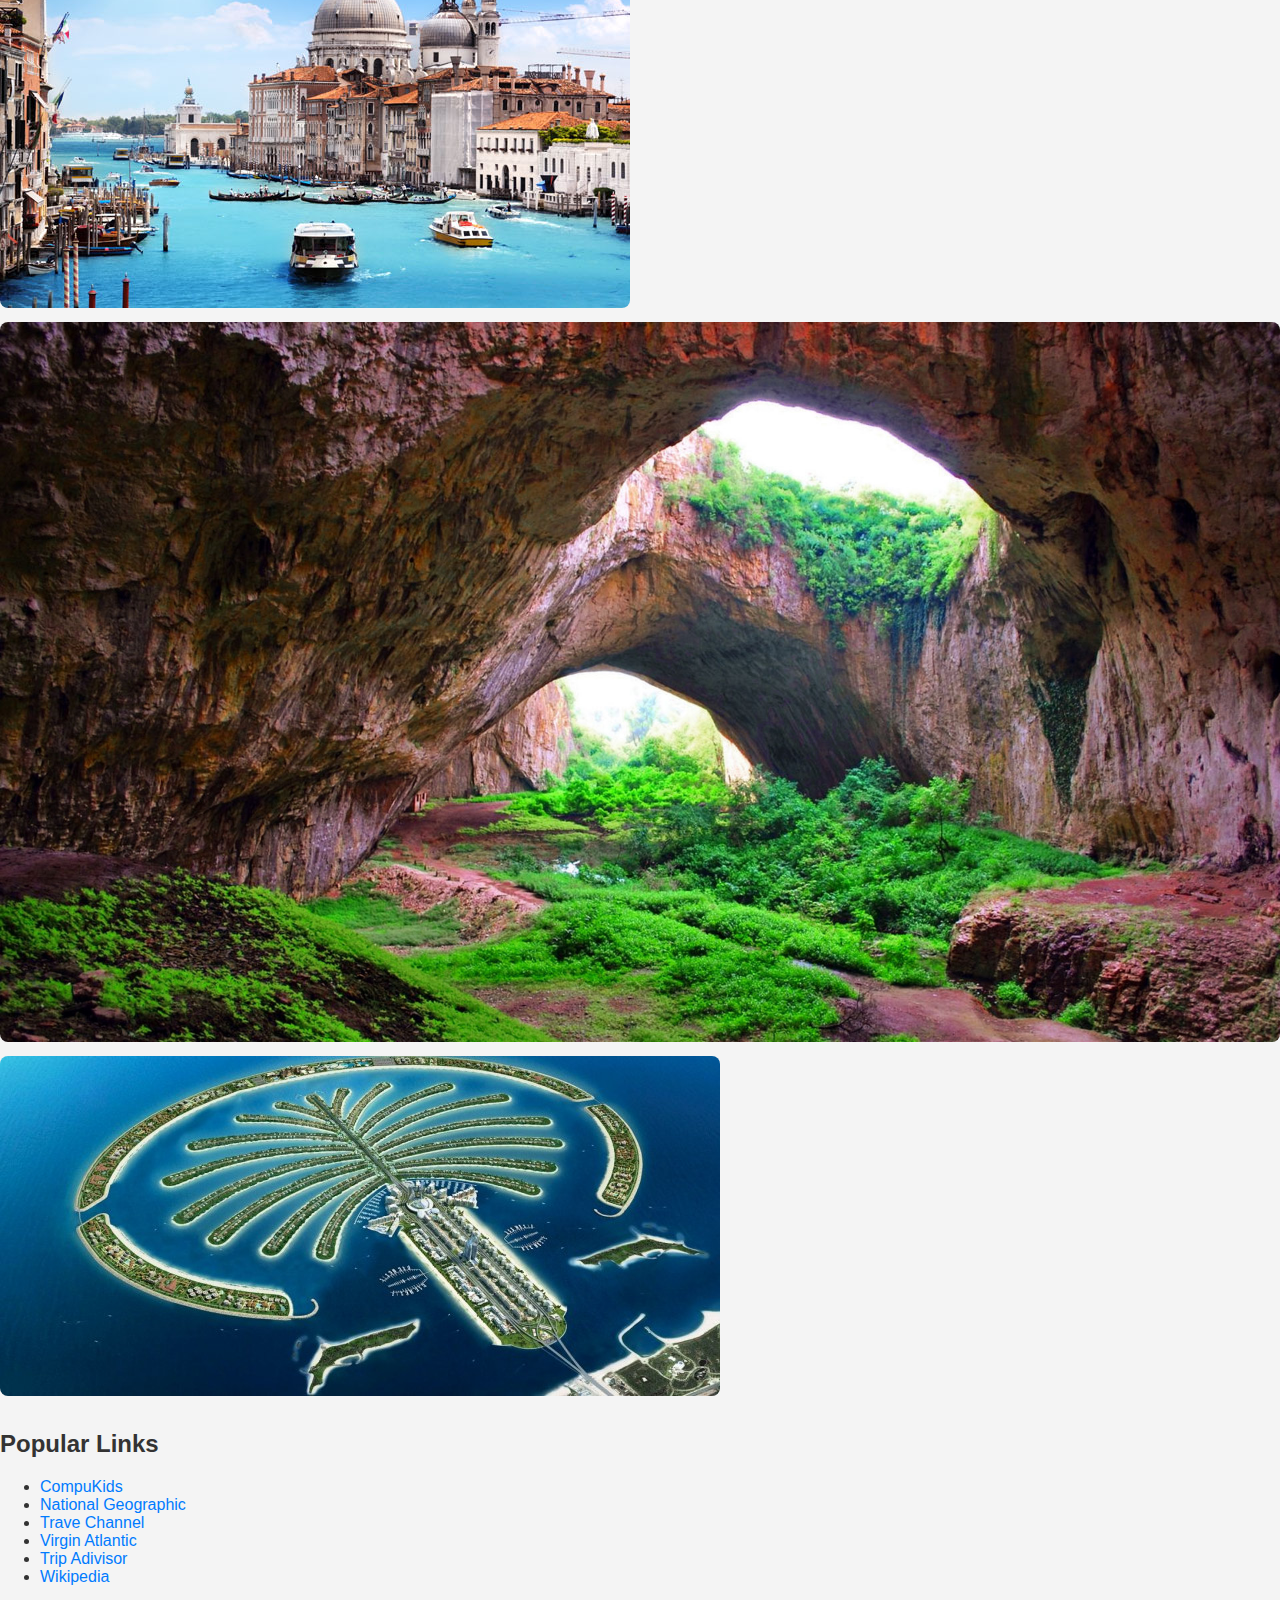
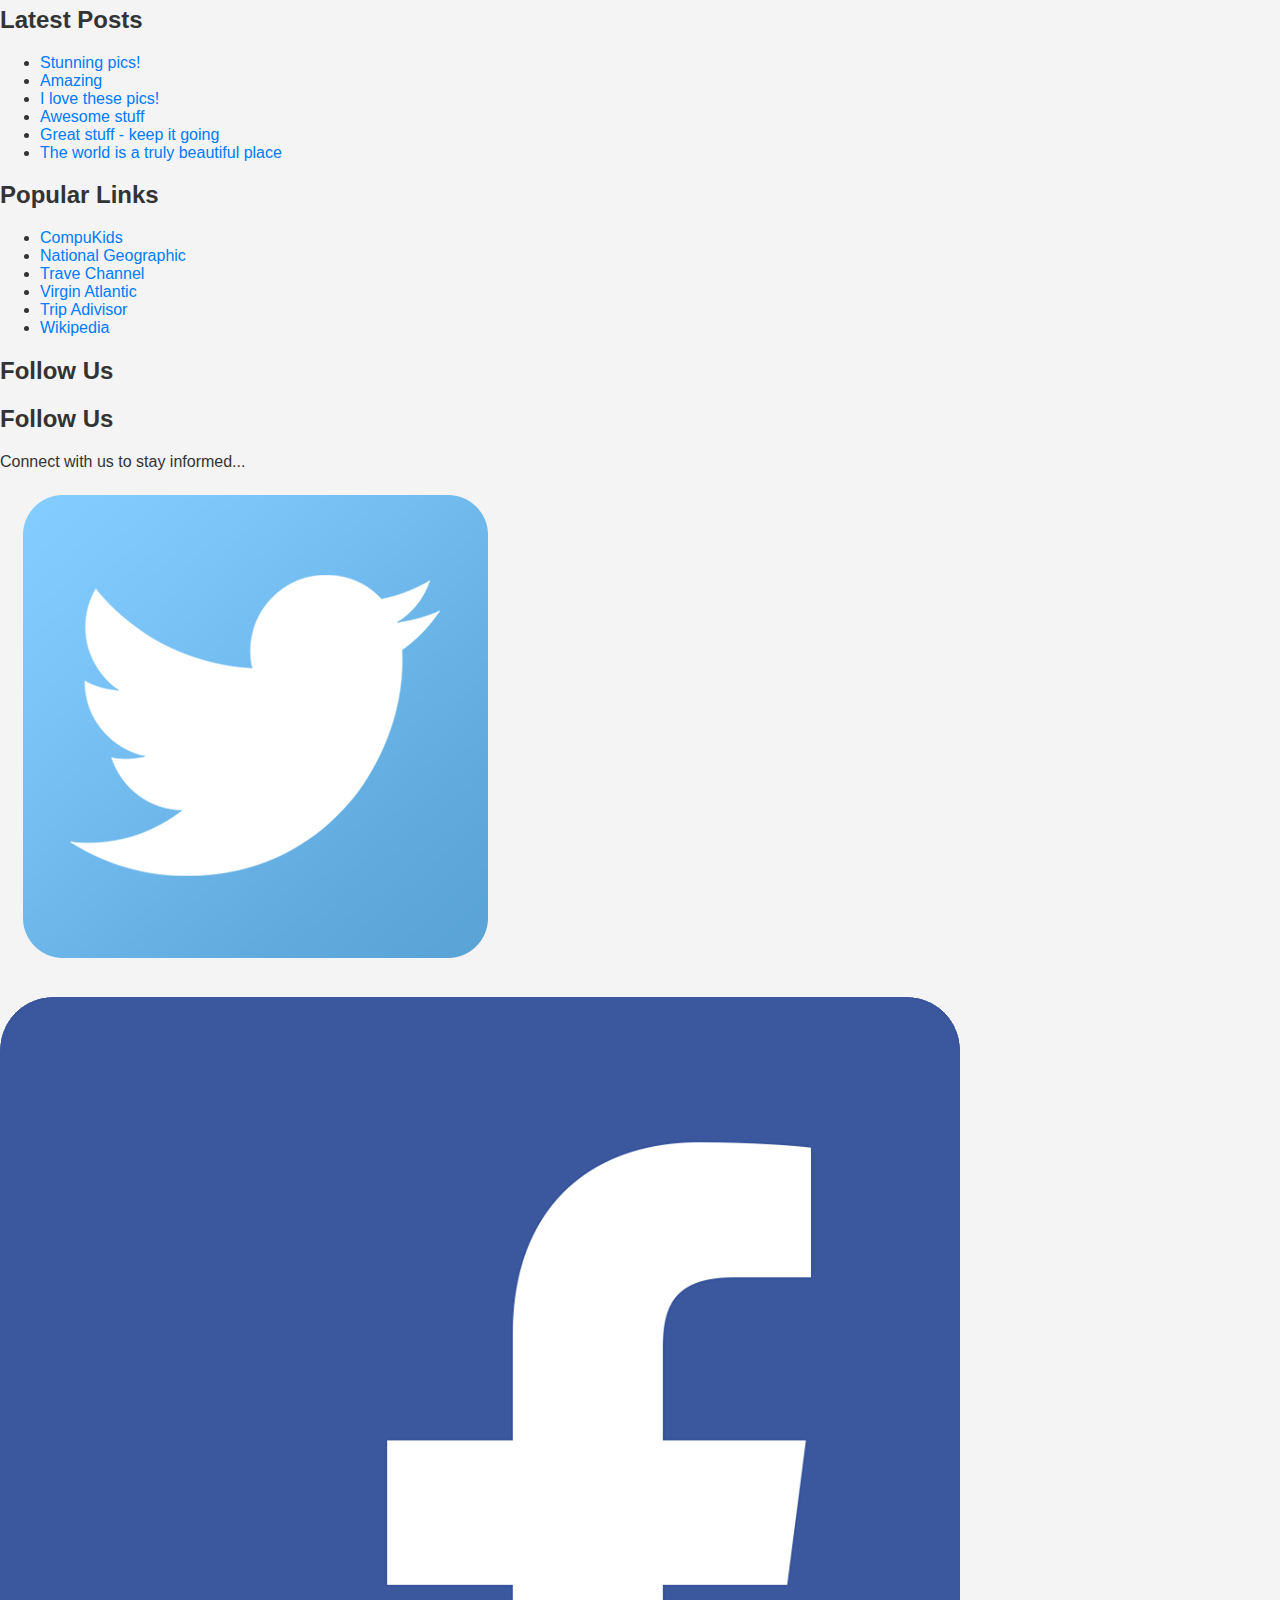
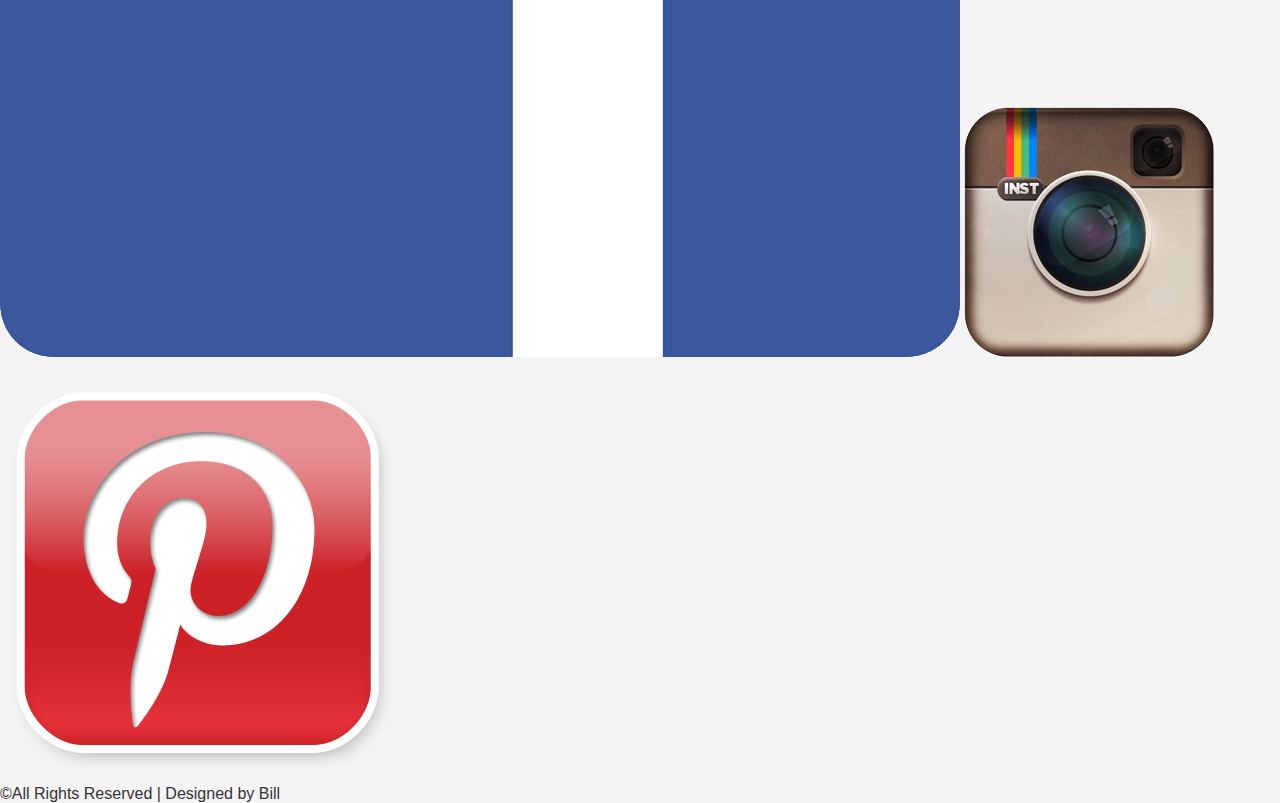
<file: gallery.html>
<!DOCTYPE html>
<html>
    <head>
        <title>Travel the World</title>
        <link rel="stylesheet" href="style.css"/>
    </head>
    <body>
        <div id="menu">
            <ul>
                <li><a href="index.html">Home</a></li>
                <li><a href="about.html">About</a></li>
                <li><a href="gallery.html">Gallery</a></li>
                <li><a href="contact.html">Contact</a></li>
            </ul>
        </div>
        
        <div id="header">
            <h1>TRAVEL THE WORLD</h1>
            <p>THE MOST BEAUTIFUL PLACES IN THE WORLD</p>
        </div>
        
        <div id="page">
            <div id="content">
                <h2>Gallery</h2>
                <div id="gallery">
                    <img src="images/pic1.jpg"/>
                    <img src="images/pic2.jpg"/>
                    <img src="images/pic3.jpg"/>
                    <img src="images/pic4.jpg"/>
                    <img src="images/pic5.jpg"/>
                    <img src="images/pic6.jpg"/>
                    <img src="images/pic7.jpg"/>
                    <img src="images/pic8.jpg"/>
                    <img src="images/pic9.jpg"/>
                    <img src="images/pic10.jpg"/>
                    <img src="images/pic11.jpg"/>
                    <img src="images/pic12.jpg"/>
                    <img src="images/pic13.jpg"/>
                    <img src="images/pic14.jpg"/>
                    <img src="images/pic15.jpg"/>
                    <img src="images/pic16.jpg"/>
                    <img src="images/pic17.jpg"/>
                    <img src="images/pic18.jpg"/>
                    <img src="images/pic19.jpg"/>
                    <img src="images/pic20.jpg"/>
                </div>
                
            </div>
            <div id="sidebar">
                <h2>Popular Links</h2>
                <ul class="styled">
                    <li><a href="http://www.compukids.me">CompuKids</a></li>
                    <li><a href="http://www.nationalgeographic.com/">National Geographic</a></li>
                    <li><a href="http://www.travelchannel.com/">Trave Channel</a></li>
                    <li><a href="http://www.virgin-atlantic.com/us/en.html">Virgin Atlantic</a></li>
                    <li><a href="http://www.tripadvisor.com">Trip Adivisor</a></li>
                    <li><a href="https://en.wikipedia.org/wiki/Main_Page">Wikipedia</a></li>
                </ul>
            </div>
        </div>
        
        <div id="footer">
            <div id="box1">
                <h2>Latest Posts</h2>
                <ul class="styled">
                    <li><a href="#">Stunning pics!</a></li>
                    <li><a href="#">Amazing</a></li>
                    <li><a href="#">I love these pics!</a></li>
                    <li><a href="#">Awesome stuff</a></li>
                    <li><a href="#">Great stuff - keep it going</a></li>
                    <li><a href="#">The world is a truly beautiful place</a></li>
                </ul>
            </div>
            
            <div id="box2">
                <h2>Popular Links</h2>
                <ul class="styled">
                    <li><a href="http://www.compukids.me">CompuKids</a></li>
                    <li><a href="http://www.nationalgeographic.com/">National Geographic</a></li>
                    <li><a href="http://www.travelchannel.com/">Trave Channel</a></li>
                    <li><a href="http://www.virgin-atlantic.com/us/en.html">Virgin Atlantic</a></li>
                    <li><a href="http://www.tripadvisor.com">Trip Adivisor</a></li>
                    <li><a href="https://en.wikipedia.org/wiki/Main_Page">Wikipedia</a></li>
                </ul>
            </div>
            
            <div id="box3">
                <h2>Follow Us</h2>
                <h2>Follow Us</h2>
                <p>Connect with us to stay informed...</p>
                <a href="#"><img src="images/twitter.png" height="30"/></a>
                <a href="#"><img src="images/facebook.png" height="30"/></a>
                <a href="#"><img src="images/instagram.png" height="30"/></a>
                <a href="#"><img src="images/pinterest.png" height="30"/></a>
            </div>
        </div>
        
        <div id="copyright">
            <p>&copy;All Rights Reserved | Designed by Bill</p>
        </div>
    </body>
</html>
</file>
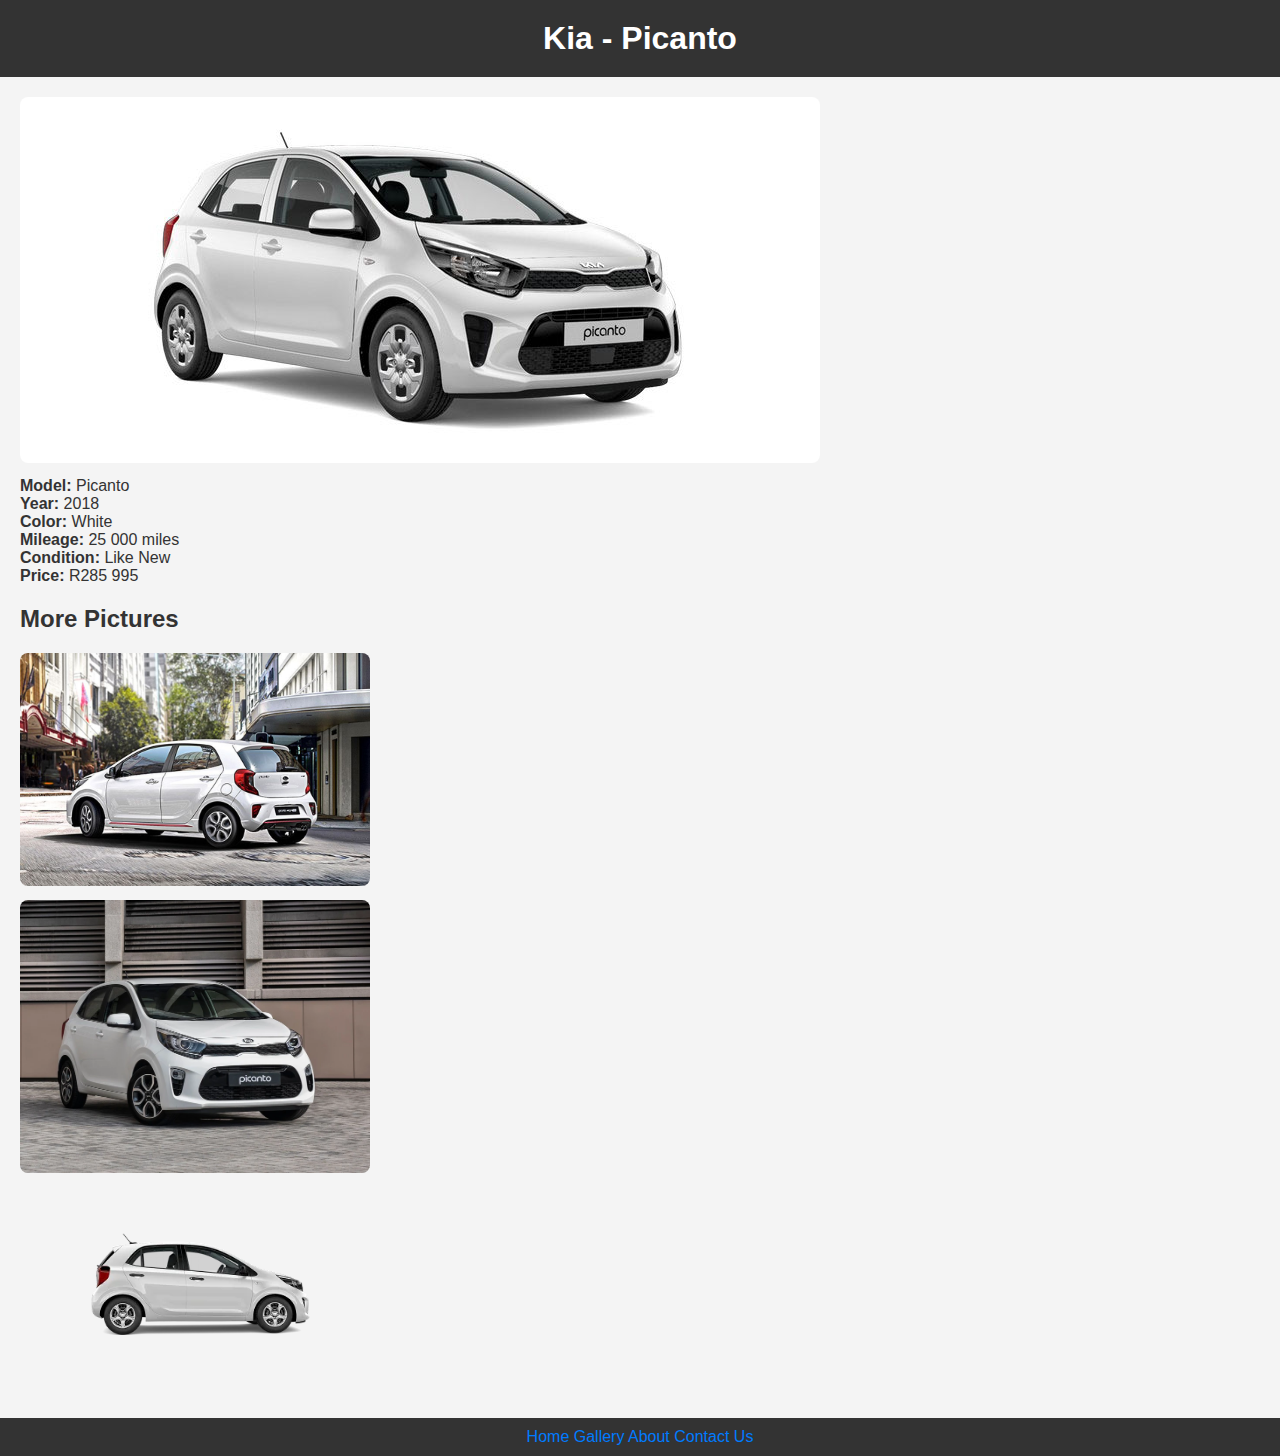
<file: kia.html>
<!DOCTYPE html>
<html lang="en">
<head>
    <meta charset="UTF-8">
    <meta name="viewport" content="width=device-width, initial-scale=1.0">
    <link rel="stylesheet" href="style.css">
    <title>Kia - Picanto | Auto4Sale</title>
</head>
<body>

    <header>
        <h1>Kia - Picanto</h1>
    </header>

    <section id="car-details">
        <img src="images/kia.jpg" alt="Car 2">
        <p><strong>Model:</strong> Picanto</p>
        <p><strong>Year:</strong> 2018</p>
        <p><strong>Color:</strong> White</p>
        <p><strong>Mileage:</strong> 25 000 miles</p>
        <p><strong>Condition:</strong> Like New</p>
        <p><strong>Price:</strong> R285 995</p>
    </section>

    <section id="car-gallery">
        <h2>More Pictures</h2>
        <div class="image">
            <img src="images/kia1.jpg" width="350" height="350" alt="Car 1 - Image 1">
        </div>
        <div class="image">
            <img src="images/kia2.webp" width="350" height="350" alt="Car 1 - Image 2">
        </div>
        <div class="image">
            <img src="images/kia3.webp" width="350" height="350" alt="Car 1 - Image 3">
        </div>
    </section>

    <footer>
        <a href="index.html">Home</a>
        <a href="forsale.html">Gallery</a>
        <a href="about.html">About</a>
        <a href="contact.html">Contact Us</a>
    </footer>

</body>
</html>
</file>
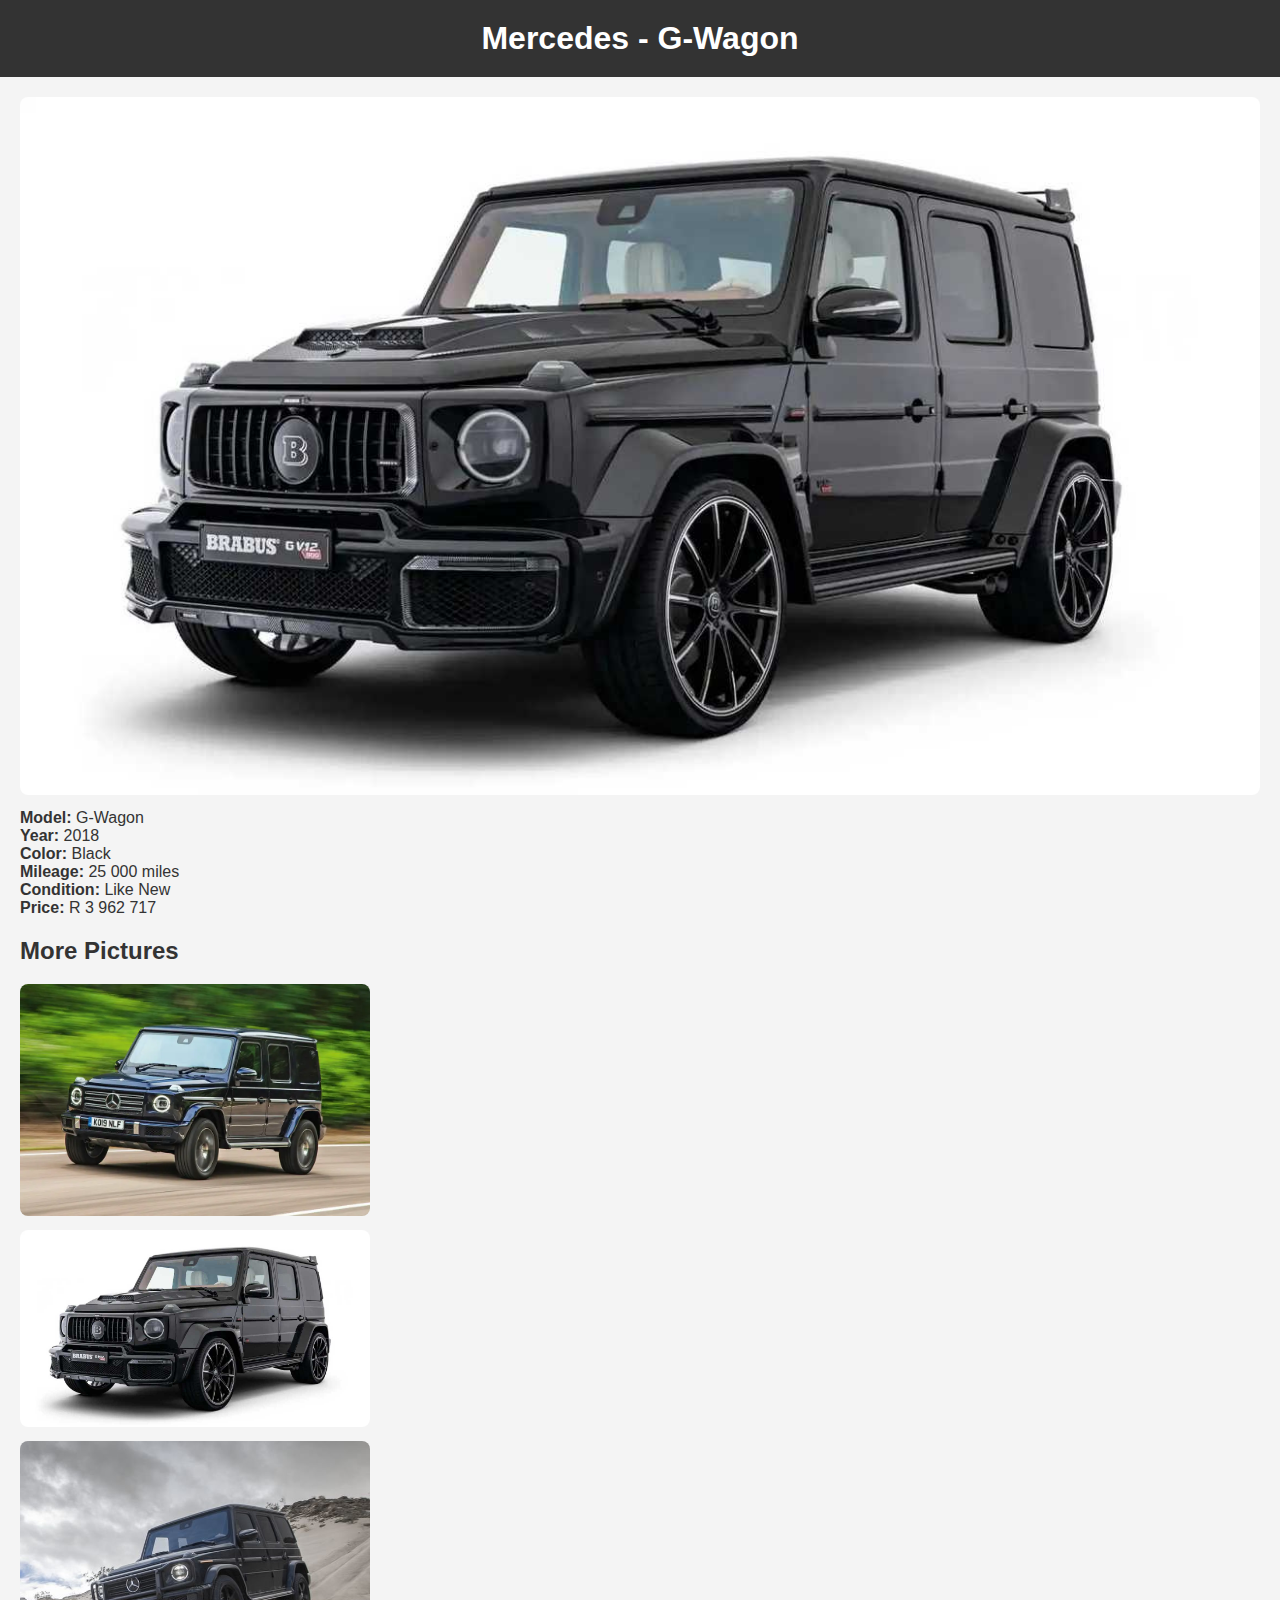
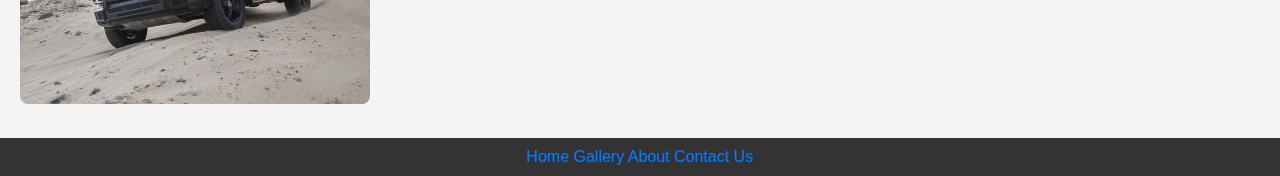
<file: mercedes.html>
<!DOCTYPE html>
<html lang="en">
<head>
    <meta charset="UTF-8">
    <meta name="viewport" content="width=device-width, initial-scale=1.0">
    <link rel="stylesheet" href="style.css">
    <title>Mercedes - G-Wagon | Auto4Sale</title>
</head>
<body>

    <header>
        <h1>Mercedes - G-Wagon</h1>
    </header>

    <section id="car-details">
        <img src="images/mercedes.jpg" alt="Car 2">
        <p><strong>Model:</strong> G-Wagon</p>
        <p><strong>Year:</strong> 2018</p>
        <p><strong>Color:</strong> Black</p>
        <p><strong>Mileage:</strong> 25 000 miles</p>
        <p><strong>Condition:</strong> Like New</p>
        <p><strong>Price:</strong> R 3 962 717</p>
    </section>

    <section id="car-gallery">
        <h2>More Pictures</h2>
        <div class="image">
            <img src="images/gwagon1.webp" width="350" height="350" alt="Car 1 - Image 1">
        </div>
        <div class="image">
            <img src="images/gwagon2.jpg" width="350" height="350" alt="Car 1 - Image 2">
        </div>
        <div class="image">
            <img src="images/gwagon3.jpg" width="350" height="350" alt="Car 1 - Image 3">
        </div>
    </section>

    <footer>
        <a href="index.html">Home</a>
        <a href="forsale.html">Gallery</a>
        <a href="about.html">About</a>
        <a href="contact.html">Contact Us</a>
    </footer>

</body>
</html>
</file>
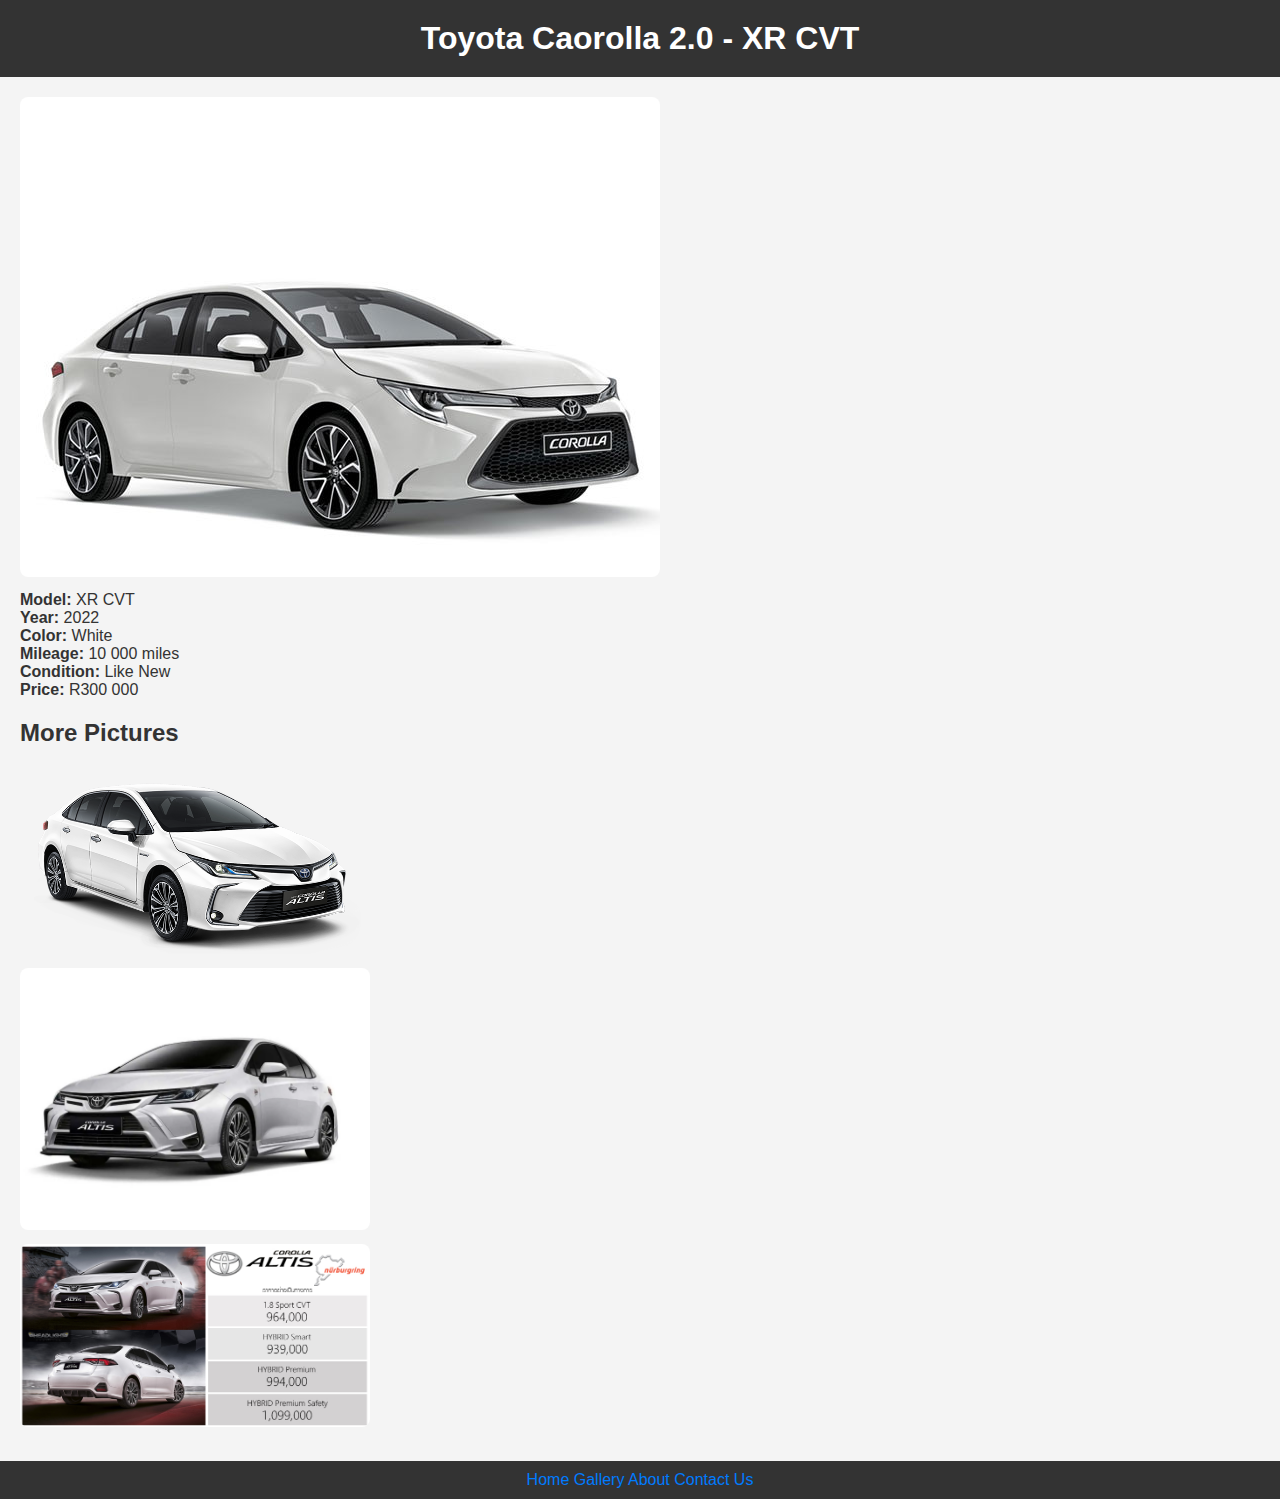
<file: toyota.html>
<!DOCTYPE html>
<html lang="en">
<head>
    <meta charset="UTF-8">
    <meta name="viewport" content="width=device-width, initial-scale=1.0">
    <link rel="stylesheet" href="style.css">
    <title>Toyota Caorolla 2.0 - XR CVT | Auto4Sale</title>
</head>
<body>

    <header>
        <h1>Toyota Caorolla 2.0 - XR CVT</h1>
    </header>

    <section id="car-details">
        <img src="images/toyota.jpg" alt="Car 2">
        <p><strong>Model:</strong> XR CVT</p>
        <p><strong>Year:</strong> 2022</p>
        <p><strong>Color:</strong> White</p>
        <p><strong>Mileage:</strong> 10 000 miles</p>
        <p><strong>Condition:</strong> Like New</p>
        <p><strong>Price:</strong> R300 000</p>
    </section>

    <section id="car-gallery">
        <h2>More Pictures</h2>
        <div class="image">
            <img src="images/toyota1.png" width="350" height="350" alt="Car 1 - Image 1">
        </div>
        <div class="image">
            <img src="images/toyota2.webp" width="350" height="350" alt="Car 1 - Image 2">
        </div>
        <div class="image">
            <img src="images/toyota3.jpg" width="350" height="350" alt="Car 1 - Image 3">
        </div>
    </section>

    <footer>
        <a href="index.html">Home</a>
        <a href="forsale.html">Gallery</a>
        <a href="about.html">About</a>
        <a href="contact.html">Contact Us</a>
    </footer>

</body>
</html>
</file>
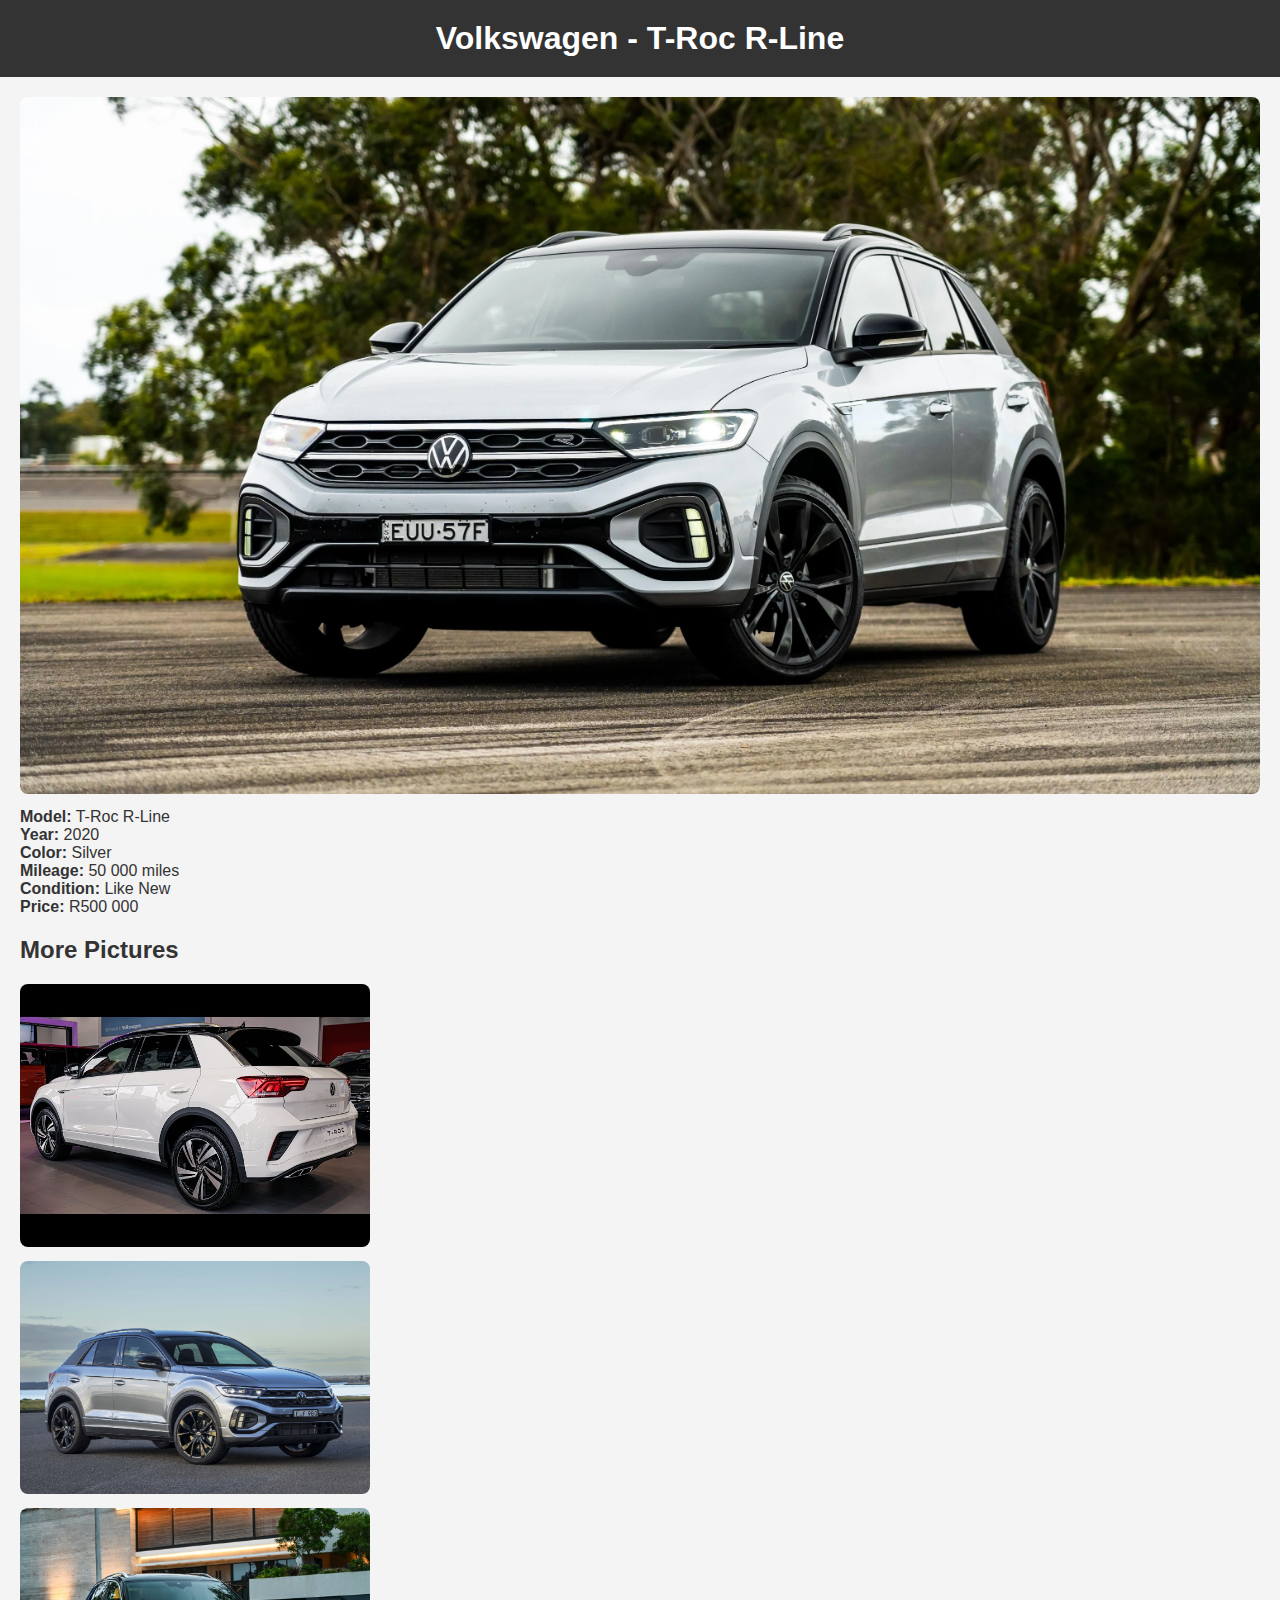
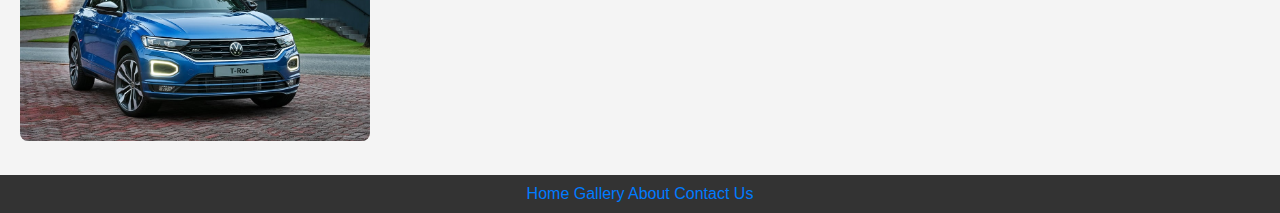
<file: volkswagen.html>
<!DOCTYPE html>
<html lang="en">
<head>
    <meta charset="UTF-8">
    <meta name="viewport" content="width=device-width, initial-scale=1.0">
    <link rel="stylesheet" href="style.css">
    <title>Volkswagen - T-Roc R-Line | Auto4Sale</title>
</head>
<body>

    <header>
        <h1>Volkswagen - T-Roc R-Line</h1>
    </header>

    <section id="car-details">
        <img src="images/VW.webp" alt="Car 2">
        <p><strong>Model:</strong> T-Roc R-Line</p>
        <p><strong>Year:</strong> 2020</p>
        <p><strong>Color:</strong> Silver</p>
        <p><strong>Mileage:</strong> 50 000 miles</p>
        <p><strong>Condition:</strong> Like New</p>
        <p><strong>Price:</strong> R500 000</p>
    </section>

    <section id="car-gallery">
        <h2>More Pictures</h2>
        <div class="image">
            <img src="images/vw1.jpg" width="350" height="350" alt="Car 1 - Image 1">
        </div>
        <div class="image">
            <img src="images/vw2.jpg" width="350" height="350" alt="Car 1 - Image 2">
        </div>
        <div class="image">
            <img src="images/vw3.jpg" width="350" height="350" alt="Car 1 - Image 3">
        </div>
    </section>

    <footer>
       <a href="index.html">Home</a>
        <a href="forsale.html">Gallery</a>
        <a href="about.html">About</a>
        <a href="contact.html">Contact Us</a>
    </footer>

</body>
</html>
</file>
<file: style.css>
body {
    font-family: 'Roboto', sans-serif;
    margin: 0;
    padding: 0;
    background-color: #f4f4f4;
    color: #333;
}

header {
    background-color: #333;
    color: #fff;
    text-align: center;
    padding: 20px 0;
}

header h1 {
    margin: 0;
    font-size: 2em;
}

section {
    margin: 20px;
}

h2 {
    color: #333;
}

.vehicle {
    background-color: #fff;
    border: 1px solid #ddd;
    border-radius: 8px;
    padding: 20px;
    margin-bottom: 20px;
    overflow: hidden;
    box-shadow: 0 2px 4px rgba(0, 0, 0, 0.1);
    transition: transform 0.3s ease-in-out;
}

.vehicle:hover {
    transform: scale(1.05);
}

img {
    max-width: 100%;
    height: auto;
    border-radius: 8px;
    margin-bottom: 10px;
}

p {
    margin: 0;
}

footer {
    background-color: #333;
    color: #fff;
    text-align: center;
    padding: 10px 0;
}

a {
    color: #007BFF;
    text-decoration: none;
}

a:hover {
    text-decoration: underline;
}

/* Responsive Styles */

@media (max-width: 768px) {
    header h1 {
        font-size: 1.5em;
    }
}
</file>
